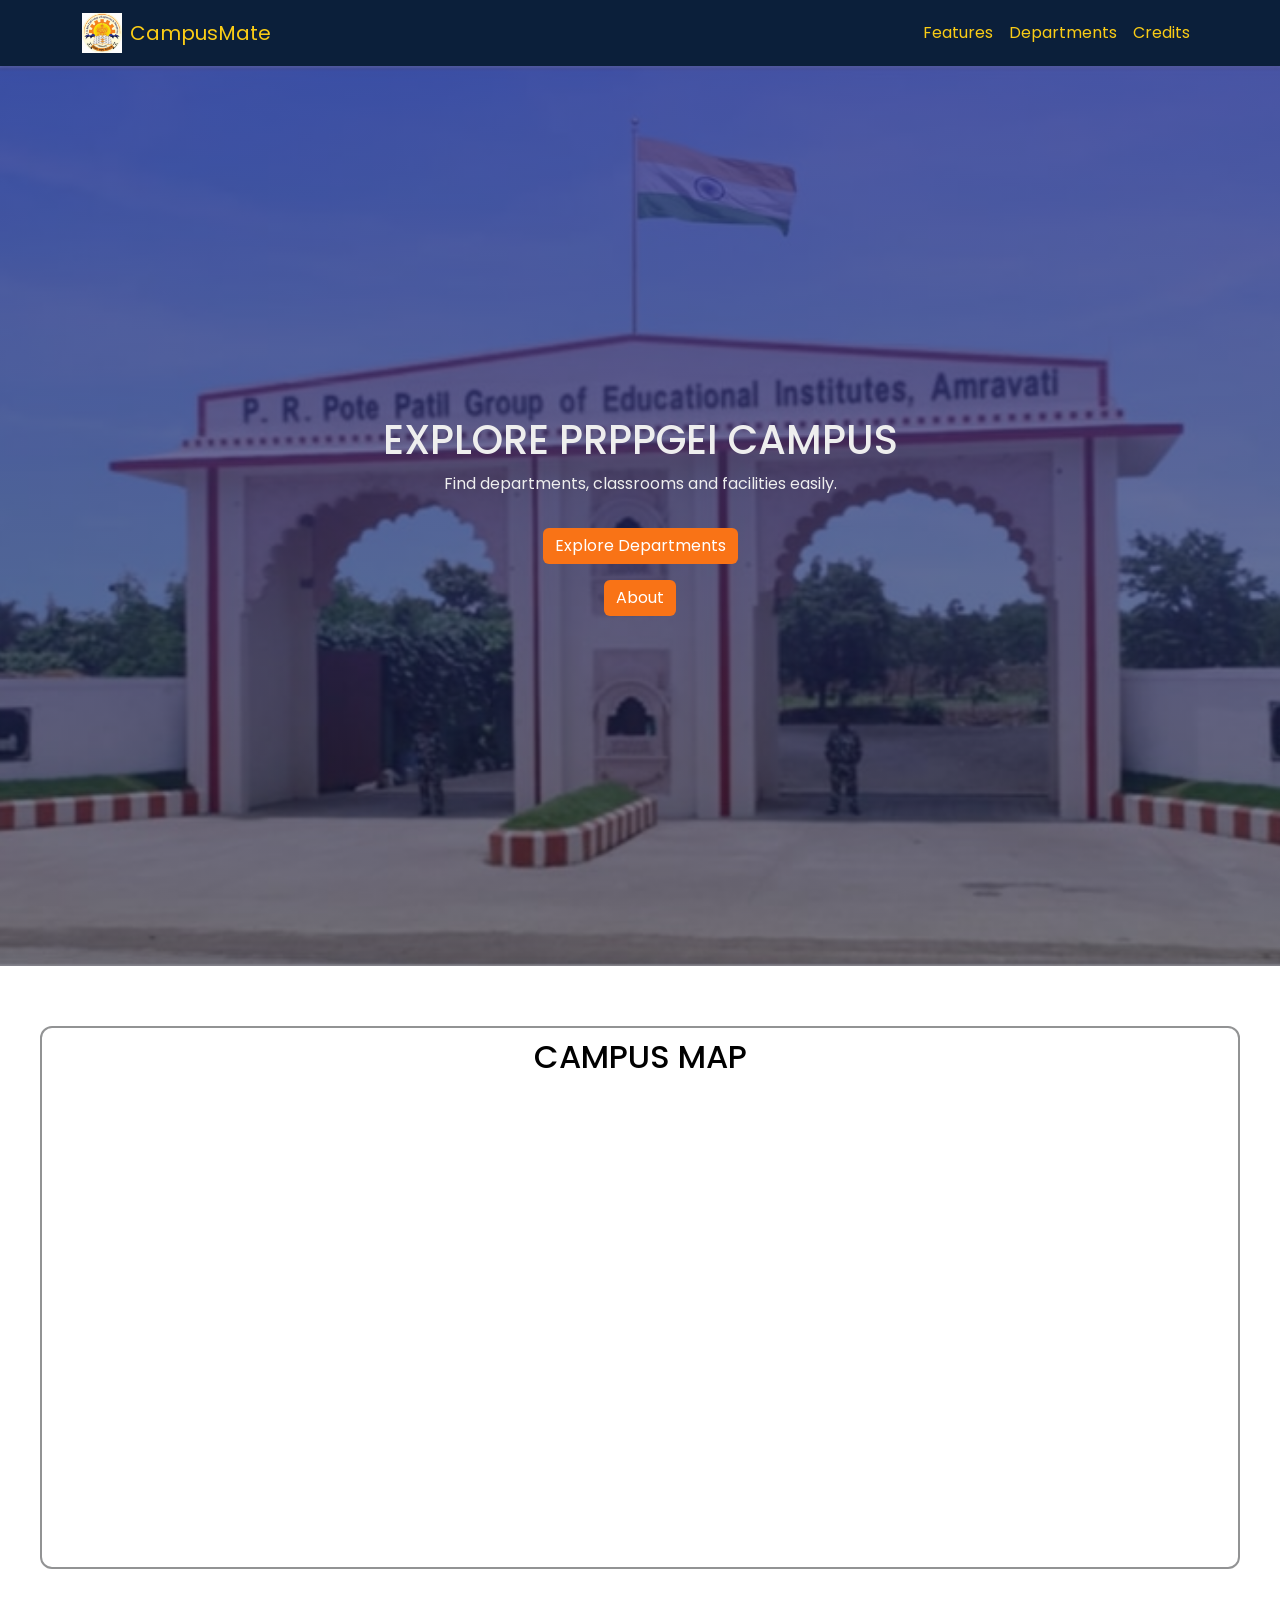
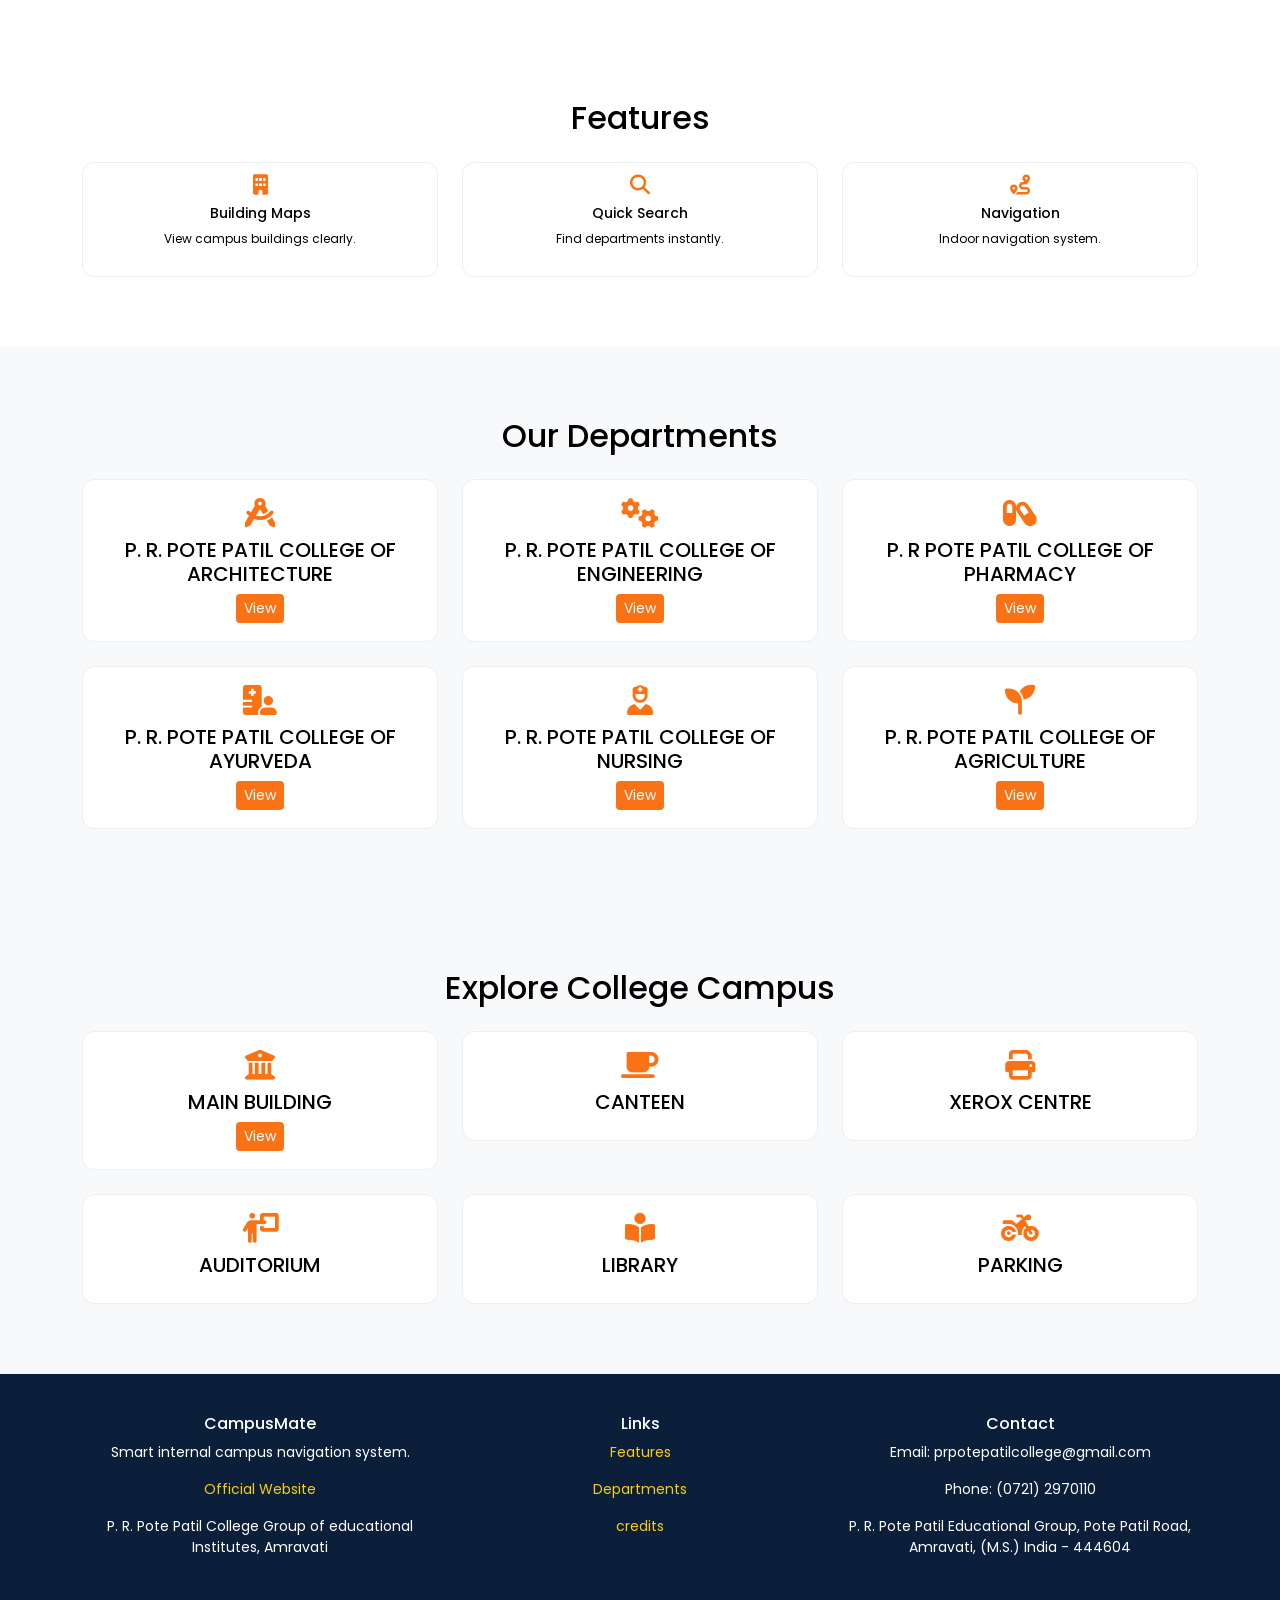
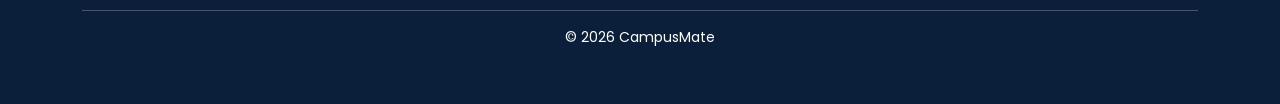
<file: index.html>
<!DOCTYPE html>
<html lang="en">
<head>
  <meta charset="UTF-8">
  <title>CampusMate</title>
  <meta name="viewport" content="width=device-width, initial-scale=1">

  <!-- Favicon -->
   <link rel="icon" type="image/png" href="assets/favicon-32x32.png">

  <!-- Bootstrap -->
  <link href="https://cdn.jsdelivr.net/npm/bootstrap@5.3.8/dist/css/bootstrap.min.css" rel="stylesheet">

  <!-- Font -->
  <link href="https://fonts.googleapis.com/css2?family=Poppins:wght@300;400;500;600;700&display=swap" rel="stylesheet">

  <!-- Icons -->
  <link href="https://cdnjs.cloudflare.com/ajax/libs/font-awesome/6.5.1/css/all.min.css" rel="stylesheet">

  <!-- CSS -->
  <link rel="stylesheet" href="css/style.css">
</head>

<body>

<!-- NAVBAR -->
<nav class="navbar navbar-expand-lg shadow-sm">
  <div class="container">
    
    <!-- LOGO -->
    <a class="navbar-brand d-flex align-items-center" href="#">
      <img src="assets\prp_logo.jpeg" alt="logo" height="40" class="me-2">
      <span>CampusMate</span>
    </a>

    <button class="navbar-toggler" data-bs-toggle="collapse" data-bs-target="#navMenu">
      <span class="navbar-toggler-icon"></span>
    </button>

    <div class="collapse navbar-collapse" id="navMenu">
      <ul class="navbar-nav ms-auto">
        <li class="nav-item"><a class="nav-link" href="#features">Features</a></li>
        <li class="nav-item"><a class="nav-link" href="#departments">Departments</a></li>
        <li class="nav-item"><a class="nav-link" href="credits.html">Credits</a></li>
      </ul>
    </div>
  </div>
</nav>

<!-- HERO -->
<section class="hero text-center">
  <div class="container">
    <h1>EXPLORE PRPPGEI CAMPUS</h1>
    <p>Find departments, classrooms and facilities easily.</p>

    <a href="#departments" class="btn btn-primary mt-3">Explore Departments</a> <br>
    <a href="http://prpotepatilgroupedu.in/" target="_blank" class="btn btn-primary mt-3">About</a>
  </div>
</section>



<!-- campus map-->
  
<div class="map-section">
  <h2 class="mb-4" style="text-align: center;">CAMPUS MAP</h2>
  <iframe 
    src="https://app.mappedin.com/map/69c203540c31a8000b418bfb?embedded=true"
    title="Campus Map"
    allow="clipboard-write 'self' https://app.mappedin.com; web-share 'self' https://app.mappedin.com"
    loading="lazy">
  </iframe>
</div>

<!-- FEATURES -->
<section id="features" class="section">
  <div class="container text-center">
    <h2 class="mb-4">Features</h2>

    <div class="row g-4">

      <div class="col-4">
        <div class="card-box">
          <i class="fa-solid fa-building"></i>
          <h5>Building Maps</h5>
          <p>View campus buildings clearly.</p>
        </div>
      </div>

      <div class="col-4">
        <div class="card-box">
          <i class="fa-solid fa-magnifying-glass"></i>
          <h5>Quick Search</h5>
          <p>Find departments instantly.</p>
        </div>
      </div>

      <div class="col-4">
        <div class="card-box">
          <i class="fa-solid fa-route"></i>
          <h5>Navigation</h5>
          <p>Indoor navigation system.</p>
        </div>
      </div>

    </div>
  </div>
</section>

<!--departments-->
  <section id="departments" class="section light">
  <div class="container text-center">
    <h2 class="text-center mb-4">Our Departments</h2>

    <div class="row g-4">

      <div class="col-6 col-md-4">
        <div class="card-box">
          <i class="fa-solid fa-compass-drafting"></i>
          <h5>P. R. POTE PATIL COLLEGE OF ARCHITECTURE</h5>
          <a href="#other" class="btn btn-primary btn-sm">View</a>
        </div>
      </div>

      <div class="col-6 col-md-4">
        <div class="card-box">
          <i class="fa-solid fa-gears"></i>
          <h5>P. R. POTE PATIL COLLEGE OF ENGINEERING</h5>
          <a href="dept\explore dept.html" class="btn btn-primary btn-sm">View</a>
        </div>
      </div>

      <div class="col-6 col-md-4">
        <div class="card-box">
          <i class="fa-solid fa-capsules"></i>
          <h5>P. R POTE PATIL COLLEGE OF PHARMACY</h5>
          <a href="#other" class="btn btn-primary btn-sm">View</a>
        </div>
      </div>

      <div class="col-6 col-md-4">
        <div class="card-box">
          <i class="fa-solid fa-hospital-user"></i>
          <h5>P. R. POTE PATIL COLLEGE OF AYURVEDA</h5>
          <a href="#other" class="btn btn-primary btn-sm">View</a>
        </div>
      </div>

      <div class="col-6 col-md-4">
        <div class="card-box">
          <i class="fa-solid fa-user-nurse"></i>
          <h5>P. R. POTE PATIL COLLEGE OF <br> NURSING</h5>
          <a href="#other" class="btn btn-primary btn-sm">View</a>
        </div>
      </div>

      <div class="col-6 col-md-4">
        <div class="card-box">
          <i class="fa-solid fa-seedling"></i>
          <h5>P. R. POTE PATIL COLLEGE OF AGRICULTURE</h5>
          <a href="#other" class="btn btn-primary btn-sm">View</a>
        </div>
      </div>


    </div>
  </div>
</section>

<!-- Explore College Campus -->

<section id="other" class="section light">
  <div class="container text-center">
    <h2 class="mb-4">Explore College Campus</h2>

    <div class="row g-4">

      <div class="col-6 col-md-4">
        <div class="card-box">
          <i class="fa-solid fa-building-columns"></i>
          <h5>MAIN BUILDING</h5>
          <a href="main building.html" class="btn btn-primary btn-sm">View</a>
        </div>
      </div>

      <div class="col-6 col-md-4">
        <div class="card-box">
          <i class="fa-solid fa-mug-saucer"></i>
          <h5>CANTEEN</h5>
          
        </div>
      </div>

      <div class="col-6 col-md-4">
        <div class="card-box">
          <i class="fa-solid fa-print"></i>
          <h5>XEROX CENTRE</h5>
          
        </div>
      </div>

      <div class="col-6 col-md-4">
        <div class="card-box">
          <i class="fa-solid fa-person-chalkboard"></i>
          <h5>AUDITORIUM</h5>
          
        </div>
      </div>

      <div class="col-6 col-md-4">
        <div class="card-box">
          <i class="fa-solid fa-book-open-reader"></i>
          <h5>LIBRARY</h5>
          
        </div>
      </div>

      <div class="col-6 col-md-4">
        <div class="card-box">
          <i class="fa-solid fa-motorcycle"></i>
          <h5>PARKING</h5>
          
        </div>
      </div>

    </div>
  </div>
</section>

<!-- FOOTER -->
<footer class="footer">
  <div class="container">
    <div class="row text-center text-md-start">

      <div class="col-6 col-md-4">
        <h5>CampusMate</h5>
        <p>Smart internal campus navigation system.</p>
        <p><a href="https://prpotepatilengg.ac.in/" target="_blank" rel="noopener noreferrer">Official Website</a></p>
        <p>P. R. Pote Patil College Group of educational Institutes, Amravati</p>
      </div>

      <div class="col-6 col-md-4">
        <h5>Links</h5>
        <p><a href="#features">Features</a></p>
        <p><a href="#engineering">Departments</a></p>
        <p><a href="credits.html" target="_blank">credits</a></p>
        <div class="col-md-4 footer-mobile-img text-center">
      </div>

      </div>

      <div class="col-6 col-md-4">
        <h5>Contact</h5>
        <p>Email: prpotepatilcollege@gmail.com</p>
        <p>Phone: (0721) 2970110 </p>
        <p>P. R. Pote Patil Educational Group, Pote Patil Road, Amravati, (M.S.) India - 444604</p>
      </div>

    </div>

    <hr>
    <p class="text-center">© 2026 CampusMate</p>
  </div>
</footer>

<script src="https://cdn.jsdelivr.net/npm/bootstrap@5.3.8/dist/js/bootstrap.bundle.min.js"></script>
</body>
</html>
</file>
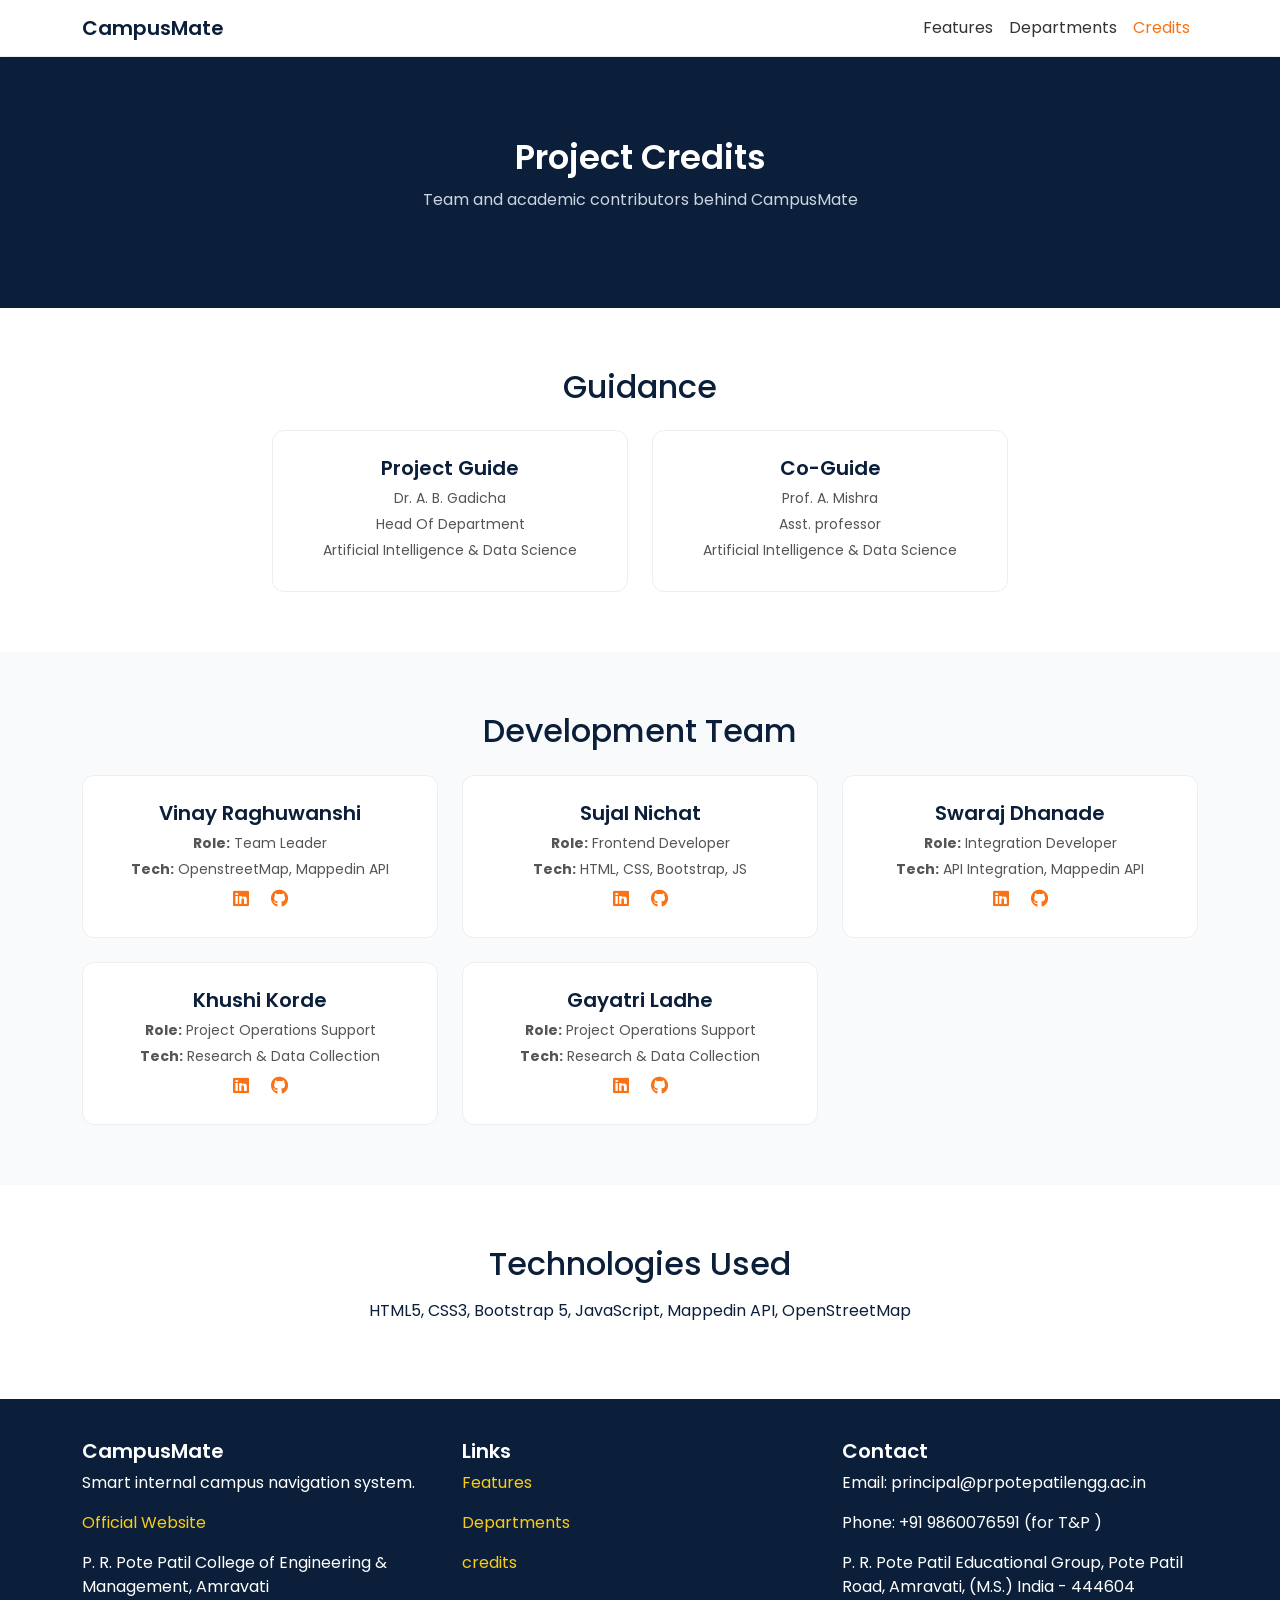
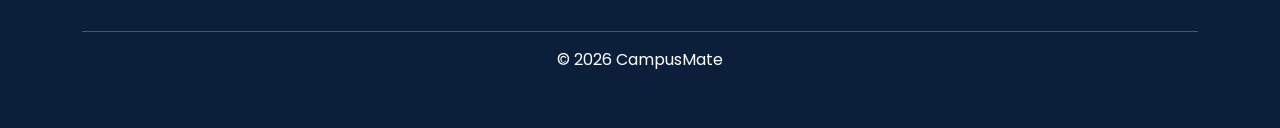
<file: credits.html>
<!DOCTYPE html>
<html lang="en">
<head>
  <meta charset="UTF-8">
  <title>Credits – CampusMate</title>
  <meta name="viewport" content="width=device-width, initial-scale=1">

  <!-- Bootstrap -->
  <link href="https://cdn.jsdelivr.net/npm/bootstrap@5.3.8/dist/css/bootstrap.min.css" rel="stylesheet">

  <!-- Font -->
  <link href="https://fonts.googleapis.com/css2?family=Poppins:wght@300;400;500;600&display=swap" rel="stylesheet">

  <!-- Icons -->
  <link href="https://cdnjs.cloudflare.com/ajax/libs/font-awesome/6.5.1/css/all.min.css" rel="stylesheet">

  <!-- Use SAME CSS as index -->
  <link rel="stylesheet" href="css\credits.css">
</head>

<body>

<!-- NAVBAR -->
<nav class="navbar navbar-expand-lg shadow-sm">
  <div class="container">
    <a class="navbar-brand" href="index.html">CampusMate</a>

    <button class="navbar-toggler" data-bs-toggle="collapse" data-bs-target="#navMenu">
      <span class="navbar-toggler-icon"></span>
    </button>

    <div class="collapse navbar-collapse" id="navMenu">
      <ul class="navbar-nav ms-auto">
        <li class="nav-item"><a class="nav-link" href="index.html#features">Features</a></li>
        <li class="nav-item"><a class="nav-link" href="index.html#engineering">Departments</a></li>
        <li class="nav-item"><a class="nav-link active" href="credits.html">Credits</a></li>
      </ul>
    </div>
  </div>
</nav>

<!-- HERO -->
<section class="hero text-center">
  <div class="container">
    <h1>Project Credits</h1>
    <p>Team and academic contributors behind CampusMate</p>
  </div>
</section>

<!-- GUIDE SECTION -->
<section class="section light">
  <div class="container text-center">
    <h2 class="mb-4">Guidance</h2>

    <div class="row justify-content-center g-4">

      <div class="col-6 col-md-4">
        <div class="card-box">
          <h5>Project Guide</h5>
          <p>Dr. A. B. Gadicha</p>
          <p>Head Of Department</p>
          <p>Artificial Intelligence & Data Science</p>
        </div>
      </div>

      <div class="col-6 col-md-4">
        <div class="card-box">
          <h5>Co-Guide</h5>
          <p>Prof. A. Mishra</p>
          <p>Asst. professor</p>
          <p>Artificial Intelligence & Data Science</p>
          
        </div>
      </div>

    </div>
  </div>
</section>

<!-- TEAM SECTION -->
<section class="section">
  <div class="container text-center">
    <h2 class="mb-4">Development Team</h2>

    <div class="row g-4">

      <!-- MEMBER -->
      <div class="col-6 col-md-4">
        <div class="card-box">
          <h5>Vinay Raghuwanshi</h5>
          <p><strong>Role:</strong> Team Leader </p>
          <p><strong>Tech:</strong> OpenstreetMap, Mappedin API</p>

          <div class="mt-2">
            <a href="#" class="me-2"><i class="fa-brands fa-linkedin"></i></a>
            <a href="#"><i class="fa-brands fa-github"></i></a>
          </div>
        </div>
      </div>

      <div class="col-6 col-md-4">
        <div class="card-box">
          <h5>Sujal Nichat</h5>
          <p><strong>Role:</strong> Frontend Developer</p>
          <p><strong>Tech:</strong> HTML, CSS, Bootstrap, JS </p>

          <div class="mt-2">
            <a href="https://www.linkedin.com/in/sujal-nichat-1811sn/" target="_blank" class="me-2"><i class="fa-brands fa-linkedin"></i></a>
            <a href="https://github.com/Sujalnichat18" target="_blank"><i class="fa-brands fa-github"></i></a>
          </div>
        </div>
      </div>

      <div class="col-6 col-md-4">
        <div class="card-box">
          <h5>Swaraj Dhanade</h5>
          <p><strong>Role:</strong> Integration Developer </p>
          <p><strong>Tech:</strong> API Integration, Mappedin API </p>

          <div class="mt-2">
            <a href="#" class="me-2"><i class="fa-brands fa-linkedin"></i></a>
            <a href="#"><i class="fa-brands fa-github"></i></a>
          </div>
        </div>
      </div>

      <div class="col-6 col-md-4">
        <div class="card-box">
          <h5>Khushi Korde</h5>
          <p><strong>Role:</strong> Project Operations Support </p>
          <p><strong>Tech:</strong> Research & Data Collection</p>

          <div class="mt-2">
            <a href="#" class="me-2"><i class="fa-brands fa-linkedin"></i></a>
            <a href="#"><i class="fa-brands fa-github"></i></a>
          </div>
        </div>
      </div>

      <div class="col-6 col-md-4">
        <div class="card-box">
          <h5>Gayatri Ladhe</h5>
          <p><strong>Role:</strong> Project Operations Support </p>
          <p><strong>Tech:</strong> Research & Data Collection </p>

          <div class="mt-2">
            <a href="#" class="me-2"><i class="fa-brands fa-linkedin"></i></a>
            <a href="#"><i class="fa-brands fa-github"></i></a>
          </div>
        </div>
      </div>

      <!-- ADD MORE MEMBERS SAME WAY -->

    </div>
  </div>
</section>

<!-- TECHNOLOGIES -->
<section class="section light">
  <div class="container text-center">
    <h2 class="mb-3">Technologies Used</h2>

    <p>
      HTML5, CSS3, Bootstrap 5, JavaScript, Mappedin API, OpenStreetMap
    </p>
  </div>
</section>

<!-- FOOTER -->
<footer class="footer">
  <div class="container">
    <div class="row text-center text-md-start">

      <div class="col-6 col-md-4">
        <h5>CampusMate</h5>
        <p>Smart internal campus navigation system.</p>
        <p><a href="https://prpotepatilengg.ac.in/" target="_blank" rel="noopener noreferrer">Official Website</a></p>
        <p>P. R. Pote Patil College of Engineering & Management, Amravati</p>
      </div>

      <div class="col-6 col-md-4">
        <h5>Links</h5>
        <p><a href="#features">Features</a></p>
        <p><a href="#engineering">Departments</a></p>
        <p><a href="credits.html" target="_blank">credits</a></p>

      </div>

      <div class="col-6 col-md-4">
        <h5>Contact</h5>
        <p>Email: principal@prpotepatilengg.ac.in</p>
        <p>Phone: +91 9860076591 (for T&P )</p>
        <p>P. R. Pote Patil Educational Group, Pote Patil Road, Amravati, (M.S.) India - 444604</p>
      </div>

    </div>

    <hr>
    <p class="text-center">© 2026 CampusMate</p>
  </div>
</footer>

<script src="https://cdn.jsdelivr.net/npm/bootstrap@5.3.8/dist/js/bootstrap.bundle.min.js"></script>

</body>
</html>
</file>
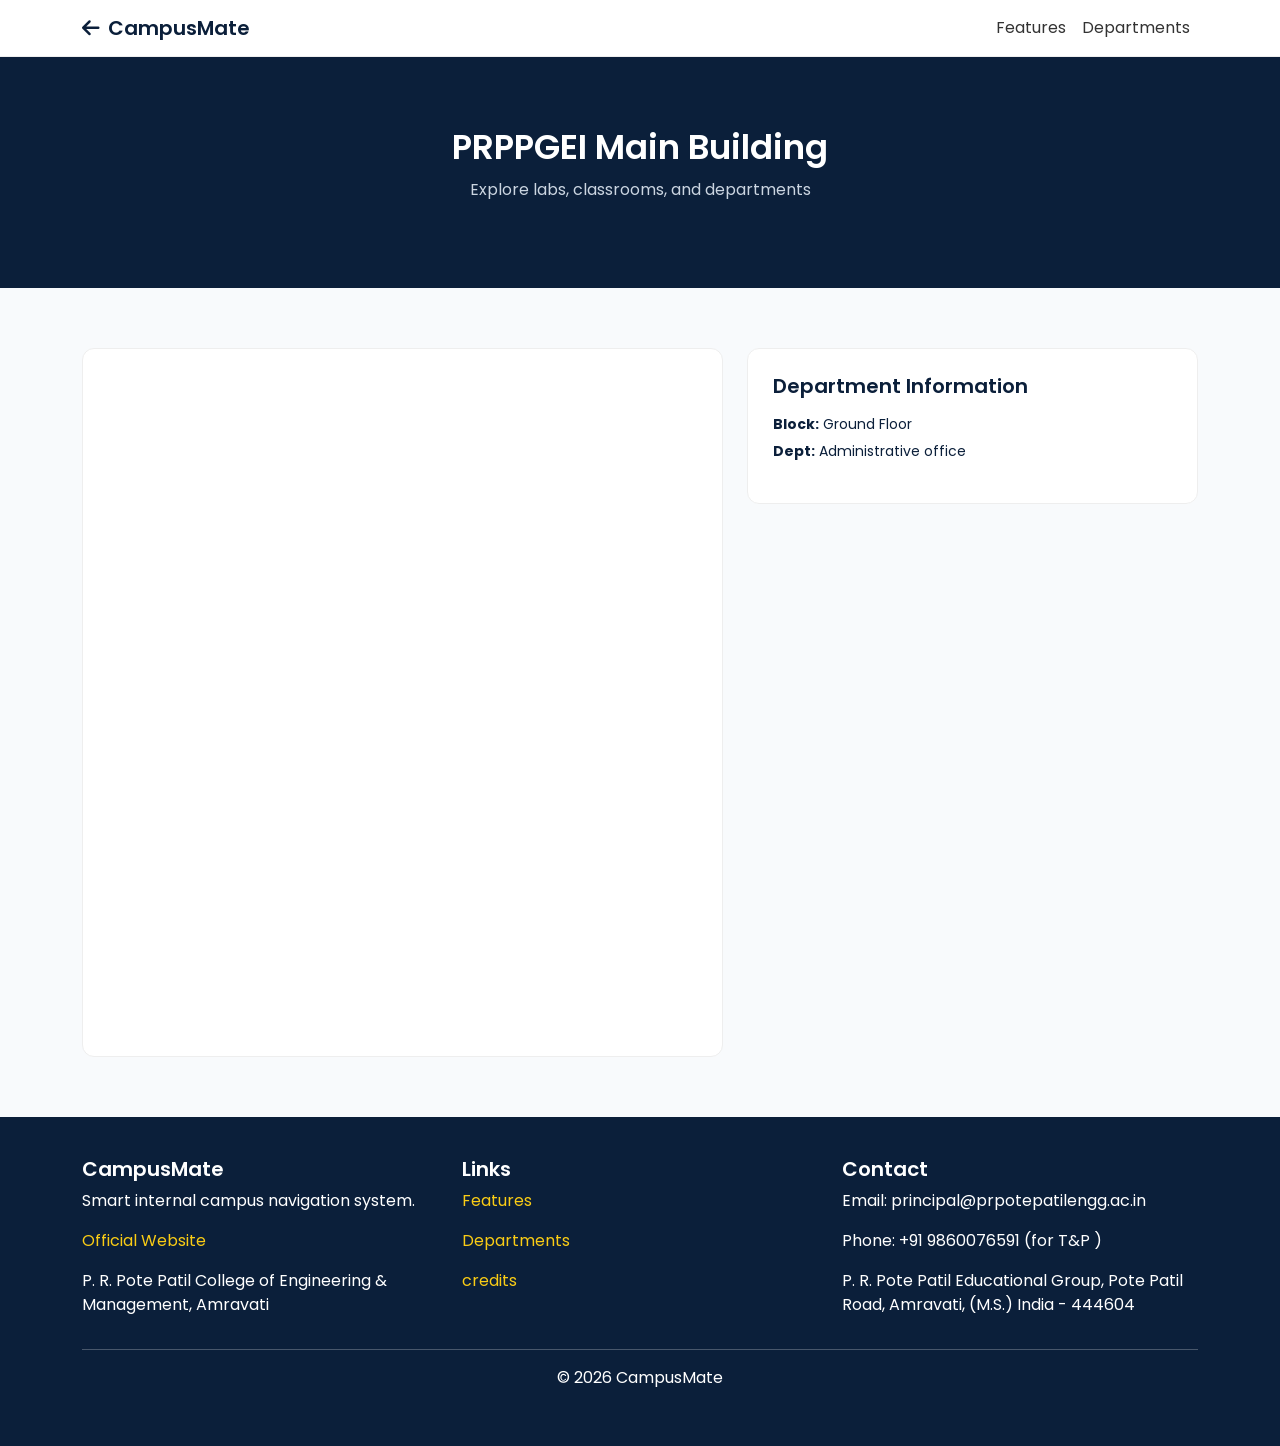
<file: main building.html>
<!DOCTYPE html>
<html lang="en">
<head>
  <meta charset="UTF-8">
  <title>Main Building – CampusMate</title>
  <meta name="viewport" content="width=device-width, initial-scale=1">

  <!-- Bootstrap -->
  <link href="https://cdn.jsdelivr.net/npm/bootstrap@5.3.8/dist/css/bootstrap.min.css" rel="stylesheet">

  <!-- Font -->
  <link href="https://fonts.googleapis.com/css2?family=Poppins:wght@300;400;500;600&display=swap" rel="stylesheet">

  <!-- Icons -->
  <link href="https://cdnjs.cloudflare.com/ajax/libs/font-awesome/6.5.1/css/all.min.css" rel="stylesheet">

  <!-- Dept CSS -->
  <link rel="stylesheet" href="../css/dept.css">
</head>

<body>

<!-- NAVBAR -->
<nav class="navbar navbar-expand-lg">
  <div class="container">

    <a class="navbar-brand d-flex align-items-center" href="../index.html">
      <i class="fa-solid fa-arrow-left me-2"></i>
      CampusMate
    </a>

    <button class="navbar-toggler" data-bs-toggle="collapse" data-bs-target="#navMenu">
      <span class="navbar-toggler-icon"></span>
    </button>

    <div class="collapse navbar-collapse" id="navMenu">
      <ul class="navbar-nav ms-auto">
        <li class="nav-item"><a class="nav-link" href="../index.html#features">Features</a></li>
        <li class="nav-item"><a class="nav-link" href="../index.html#engineering">Departments</a></li>
      </ul>
    </div>

  </div>
</nav>

<!-- HERO -->
<section class="dept-hero">
  <div class="container text-center">
    <h1>PRPPGEI Main Building</h1>
    <p>Explore labs, classrooms, and departments </p>
  </div>
</section>

<!-- MAIN CONTENT -->
<section class="section">
  <div class="container">

    <div class="row g-4 align-items-start">

      <!-- MAP (Mappedin Embed) -->
      <div class="col-lg-7">
        <div class="card-box map-container">
            <div class="map-container">
        <iframe 
            src="https://app.mappedin.com/map/69c616e27f19a6000b2b5fca?embedded=true"
            title="Mappedin Map"
            allow="clipboard-write https://app.mappedin.com; web-share"
            loading="lazy" width="100%" height="650" frameborder="0" style="border:0">
        </iframe>
</div>
        </div>
      </div>

      <!-- INFO -->
      <div class="col-lg-5">
        <div class="card-box">
          <h5 class="mb-3">Department Information</h5>

          <ul class="list-unstyled">
            <li><strong>Block:</strong> Ground Floor</li>
            <li><strong>Dept:</strong> Administrative office</li>
          </ul>
        </div>
      </div>

    </div>

  </div>
</section>

<!-- FOOTER -->
<footer class="footer">
  <div class="container">
    <div class="row text-center text-md-start">

      <div class="col-md-4">
        <h5>CampusMate</h5>
        <p>Smart internal campus navigation system.</p>
        <p><a href="https://prpotepatilengg.ac.in/" target="_blank" rel="noopener noreferrer">Official Website</a></p>
        <p>P. R. Pote Patil College of Engineering & Management, Amravati</p>
      </div>

      <div class="col-md-4">
        <h5>Links</h5>
        <p><a href="#features">Features</a></p>
        <p><a href="#engineering">Departments</a></p>
        <p><a href="credits.html" target="_blank">credits</a></p>

      </div>

      <div class="col-md-4">
        <h5>Contact</h5>
        <p>Email: principal@prpotepatilengg.ac.in</p>
        <p>Phone: +91 9860076591 (for T&P )</p>
        <p>P. R. Pote Patil Educational Group, Pote Patil Road, Amravati, (M.S.) India - 444604</p>
      </div>

    </div>

    <hr>
    <p class="text-center">© 2026 CampusMate</p>
  </div>
</footer>

<script src="https://cdn.jsdelivr.net/npm/bootstrap@5.3.8/dist/js/bootstrap.bundle.min.js"></script>

</body>
</html>
</file>
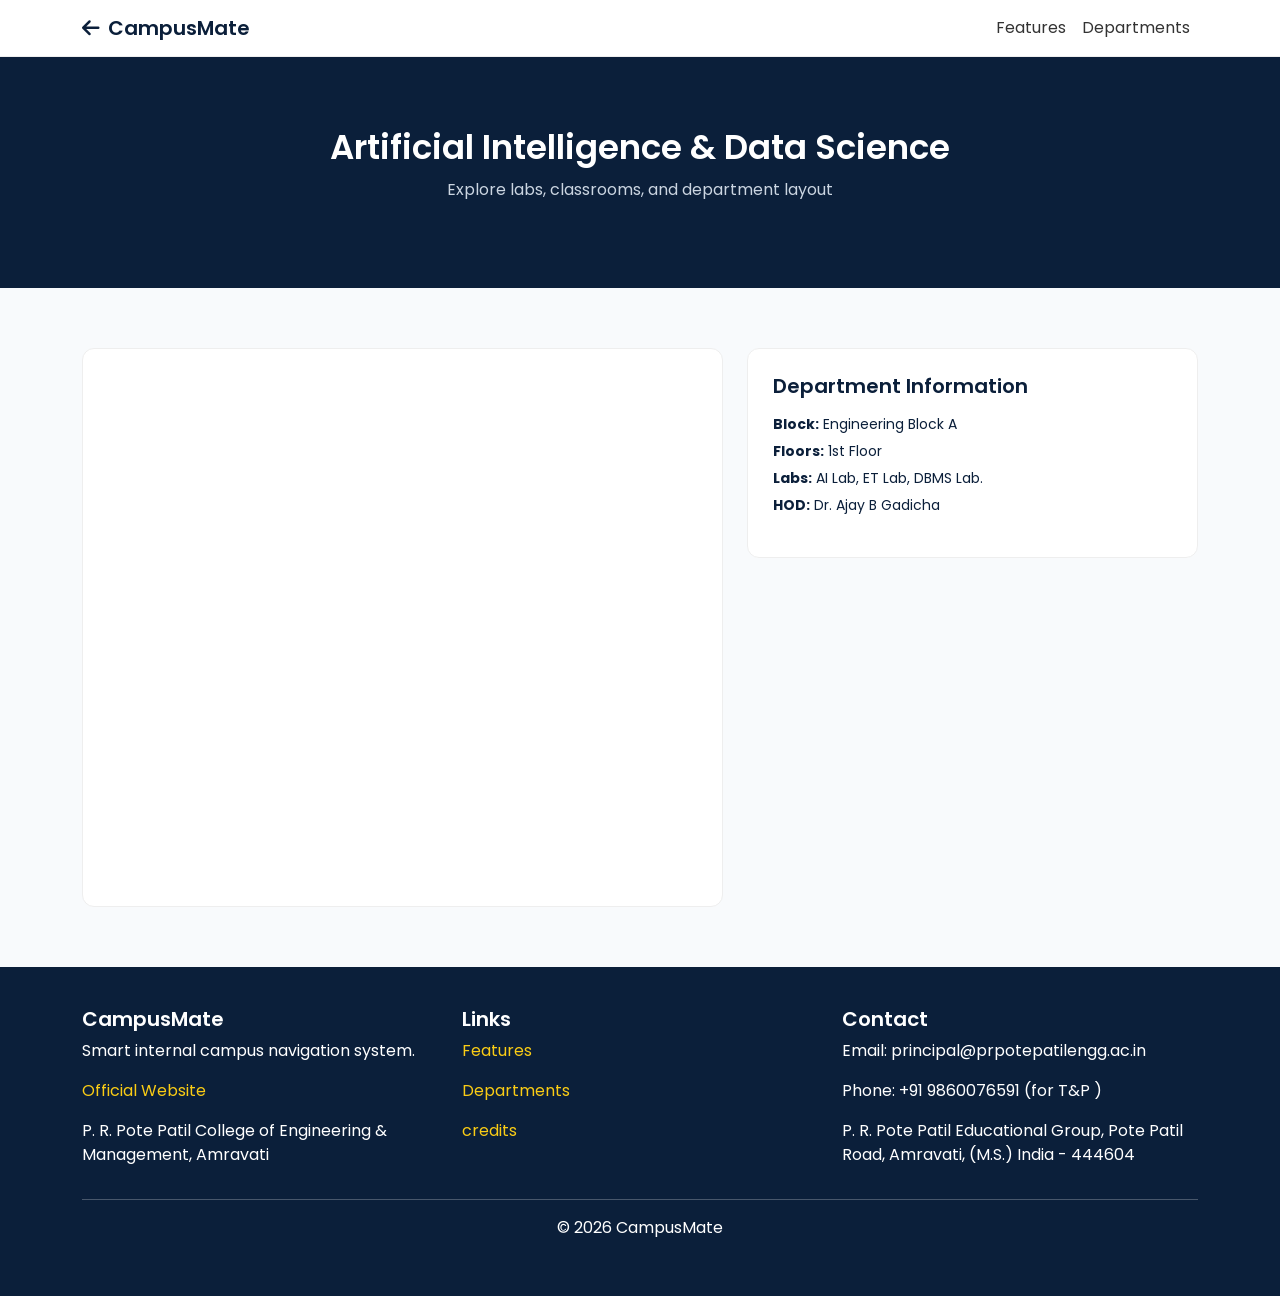
<file: dept/aids.html>
<!DOCTYPE html>
<html lang="en">
<head>
  <meta charset="UTF-8">
  <title>AI & DS Department – CampusMate</title>
  <meta name="viewport" content="width=device-width, initial-scale=1">

  <!-- Bootstrap -->
  <link href="https://cdn.jsdelivr.net/npm/bootstrap@5.3.8/dist/css/bootstrap.min.css" rel="stylesheet">

  <!-- Font -->
  <link href="https://fonts.googleapis.com/css2?family=Poppins:wght@300;400;500;600&display=swap" rel="stylesheet">

  <!-- Icons -->
  <link href="https://cdnjs.cloudflare.com/ajax/libs/font-awesome/6.5.1/css/all.min.css" rel="stylesheet">

  <!-- Dept CSS -->
  <link rel="stylesheet" href="../css/dept.css">
</head>

<body>

<!-- NAVBAR -->
<nav class="navbar navbar-expand-lg">
  <div class="container">

    <a class="navbar-brand d-flex align-items-center" href="../index.html">
      <i class="fa-solid fa-arrow-left me-2"></i>
      CampusMate
    </a>

    <button class="navbar-toggler" data-bs-toggle="collapse" data-bs-target="#navMenu">
      <span class="navbar-toggler-icon"></span>
    </button>

    <div class="collapse navbar-collapse" id="navMenu">
      <ul class="navbar-nav ms-auto">
        <li class="nav-item"><a class="nav-link" href="../index.html#features">Features</a></li>
        <li class="nav-item"><a class="nav-link" href="../index.html#engineering">Departments</a></li>
      </ul>
    </div>

  </div>
</nav>

<!-- HERO -->
<section class="dept-hero">
  <div class="container text-center">
    <h1>Artificial Intelligence & Data Science</h1>
    <p>Explore labs, classrooms, and department layout</p>
  </div>
</section>

<!-- MAIN CONTENT -->
<section class="section">
  <div class="container">

    <div class="row g-4 align-items-start">

      <!-- MAP (Mappedin Embed) -->
      <div class="col-lg-7">
        <div class="card-box map-container">
          <iframe 
            title="Mappedin Map"
            allow="clipboard-write 'self' https://app.mappedin.com; web-share 'self' https://app.mappedin.com"
            width="100%"
            height="500"
            frameborder="0"
            style="border:0;"
            src="https://app.mappedin.com/map/69b9a0096a45ca000bd17ec3?embedded=true">
          </iframe>
        </div>
      </div>

      <!-- INFO -->
      <div class="col-lg-5">
        <div class="card-box">
          <h5 class="mb-3">Department Information</h5>

          <ul class="list-unstyled">
            <li><strong>Block:</strong> Engineering Block A</li>
            <li><strong>Floors:</strong> 1st Floor</li>
            <li><strong>Labs:</strong> AI Lab, ET Lab, DBMS Lab.</li>
            <li><strong>HOD:</strong> Dr. Ajay B Gadicha</li>
          </ul>
        </div>
      </div>

    </div>

  </div>
</section>

<!-- FOOTER -->
<footer class="footer">
  <div class="container">
    <div class="row text-center text-md-start">

      <div class="col-md-4">
        <h5>CampusMate</h5>
        <p>Smart internal campus navigation system.</p>
        <p><a href="https://prpotepatilengg.ac.in/" target="_blank" rel="noopener noreferrer">Official Website</a></p>
        <p>P. R. Pote Patil College of Engineering & Management, Amravati</p>
      </div>

      <div class="col-md-4">
        <h5>Links</h5>
        <p><a href="#features">Features</a></p>
        <p><a href="#engineering">Departments</a></p>
        <p><a href="credits.html" target="_blank">credits</a></p>

      </div>

      <div class="col-md-4">
        <h5>Contact</h5>
        <p>Email: principal@prpotepatilengg.ac.in</p>
        <p>Phone: +91 9860076591 (for T&P )</p>
        <p>P. R. Pote Patil Educational Group, Pote Patil Road, Amravati, (M.S.) India - 444604</p>
      </div>

    </div>

    <hr>
    <p class="text-center">© 2026 CampusMate</p>
  </div>
</footer>

<script src="https://cdn.jsdelivr.net/npm/bootstrap@5.3.8/dist/js/bootstrap.bundle.min.js"></script>

</body>
</html>
</file>
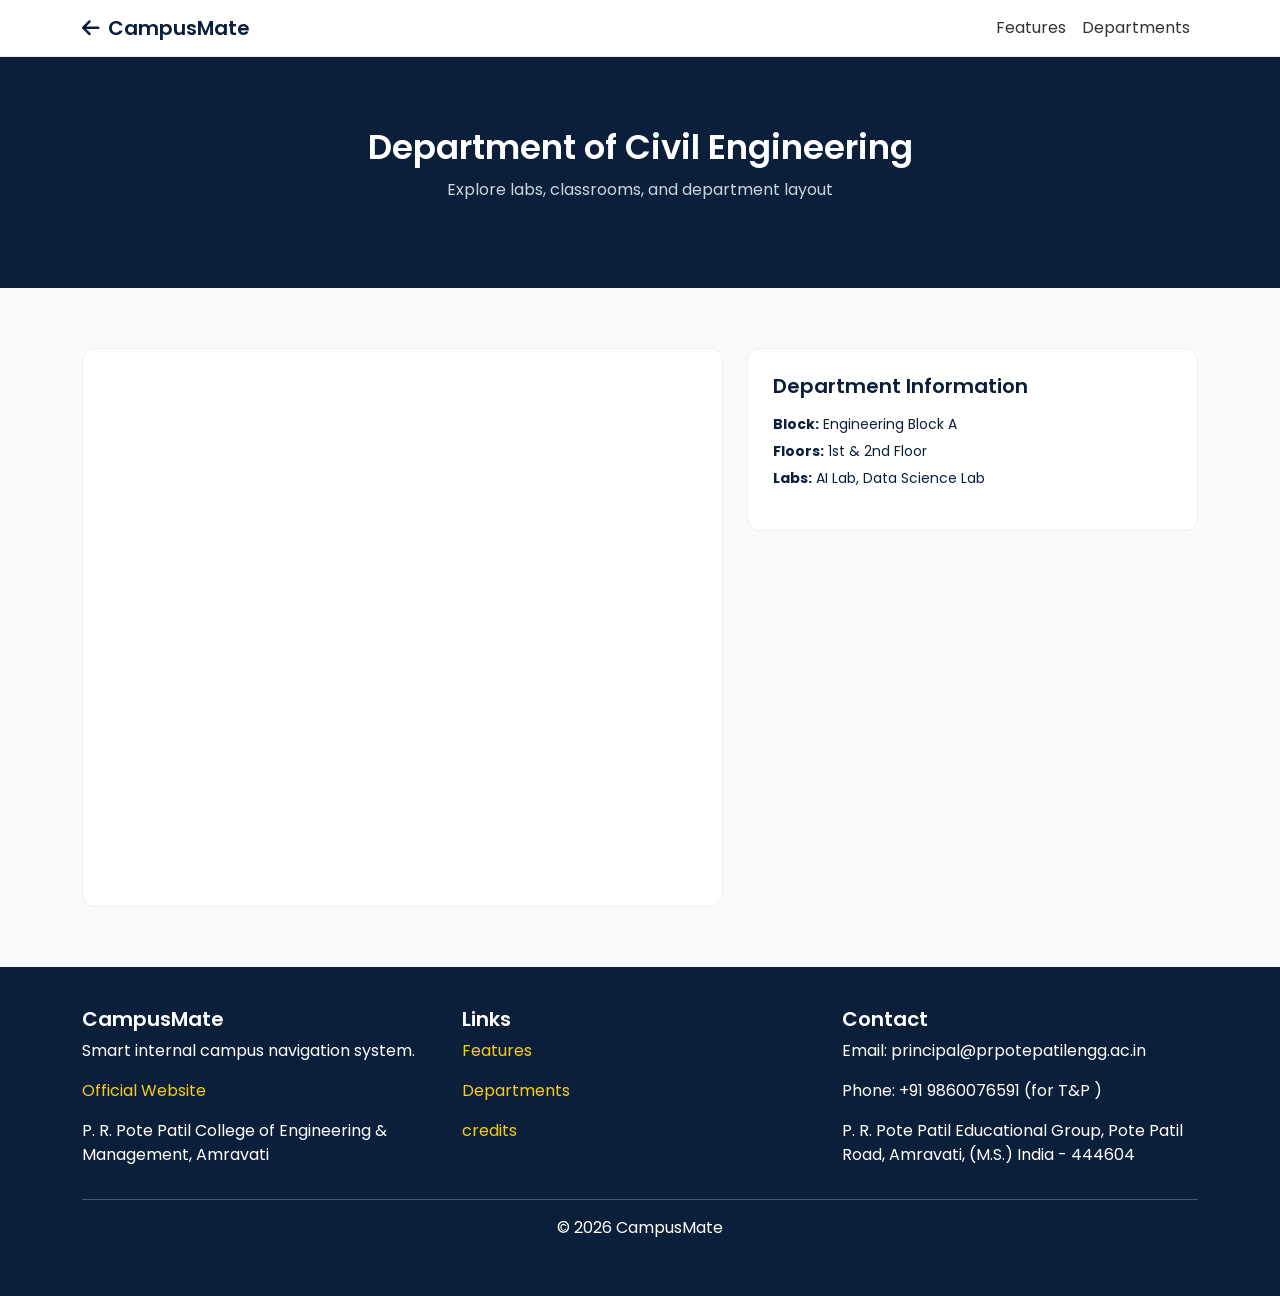
<file: dept/civil.html>
<!DOCTYPE html>
<html lang="en">
<head>
  <meta charset="UTF-8">
  <title>Civil Engineering – CampusMate</title>
  <meta name="viewport" content="width=device-width, initial-scale=1">

  <!-- Bootstrap -->
  <link href="https://cdn.jsdelivr.net/npm/bootstrap@5.3.8/dist/css/bootstrap.min.css" rel="stylesheet">

  <!-- Font -->
  <link href="https://fonts.googleapis.com/css2?family=Poppins:wght@300;400;500;600&display=swap" rel="stylesheet">

  <!-- Icons -->
  <link href="https://cdnjs.cloudflare.com/ajax/libs/font-awesome/6.5.1/css/all.min.css" rel="stylesheet">

  <!-- Dept CSS -->
  <link rel="stylesheet" href="../css/dept.css">
</head>

<body>

<!-- NAVBAR -->
<nav class="navbar navbar-expand-lg">
  <div class="container">

    <a class="navbar-brand d-flex align-items-center" href="../index.html">
      <i class="fa-solid fa-arrow-left me-2"></i>
      CampusMate
    </a>

    <button class="navbar-toggler" data-bs-toggle="collapse" data-bs-target="#navMenu">
      <span class="navbar-toggler-icon"></span>
    </button>

    <div class="collapse navbar-collapse" id="navMenu">
      <ul class="navbar-nav ms-auto">
        <li class="nav-item"><a class="nav-link" href="../index.html#features">Features</a></li>
        <li class="nav-item"><a class="nav-link" href="../index.html#engineering">Departments</a></li>
      </ul>
    </div>

  </div>
</nav>

<!-- HERO -->
<section class="dept-hero">
  <div class="container text-center">
    <h1>Department of Civil Engineering</h1>
    <p>Explore labs, classrooms, and department layout</p>
  </div>
</section>

<!-- MAIN CONTENT -->
<section class="section">
  <div class="container">

    <div class="row g-4 align-items-start">

      <!-- MAP (Mappedin Embed) -->
      <div class="col-lg-7">
        <div class="card-box map-container">
          <iframe 
            title="Mappedin Map"
            allow="clipboard-write 'self' https://app.mappedin.com; web-share 'self' https://app.mappedin.com"
            width="100%"
            height="500"
            frameborder="0"
            style="border:0;"
            src="https://app.mappedin.com/map/69b9a0096a45ca000bd17ec3?embedded=true">
          </iframe>
        </div>
      </div>

      <!-- INFO -->
      <div class="col-lg-5">
        <div class="card-box">
          <h5 class="mb-3">Department Information</h5>

          <ul class="list-unstyled">
            <li><strong>Block:</strong> Engineering Block A</li>
            <li><strong>Floors:</strong> 1st & 2nd Floor</li>
            <li><strong>Labs:</strong> AI Lab, Data Science Lab</li>
          </ul>
        </div>
      </div>

    </div>

  </div>
</section>

<!-- FOOTER -->
<footer class="footer">
  <div class="container">
    <div class="row text-center text-md-start">

      <div class="col-md-4">
        <h5>CampusMate</h5>
        <p>Smart internal campus navigation system.</p>
        <p><a href="https://prpotepatilengg.ac.in/" target="_blank" rel="noopener noreferrer">Official Website</a></p>
        <p>P. R. Pote Patil College of Engineering & Management, Amravati</p>
      </div>

      <div class="col-md-4">
        <h5>Links</h5>
        <p><a href="#features">Features</a></p>
        <p><a href="#engineering">Departments</a></p>
        <p><a href="credits.html" target="_blank">credits</a></p>

      </div>

      <div class="col-md-4">
        <h5>Contact</h5>
        <p>Email: principal@prpotepatilengg.ac.in</p>
        <p>Phone: +91 9860076591 (for T&P )</p>
        <p>P. R. Pote Patil Educational Group, Pote Patil Road, Amravati, (M.S.) India - 444604</p>
      </div>

    </div>

    <hr>
    <p class="text-center">© 2026 CampusMate</p>
  </div>
</footer>

<script src="https://cdn.jsdelivr.net/npm/bootstrap@5.3.8/dist/js/bootstrap.bundle.min.js"></script>

</body>
</html>
</file>
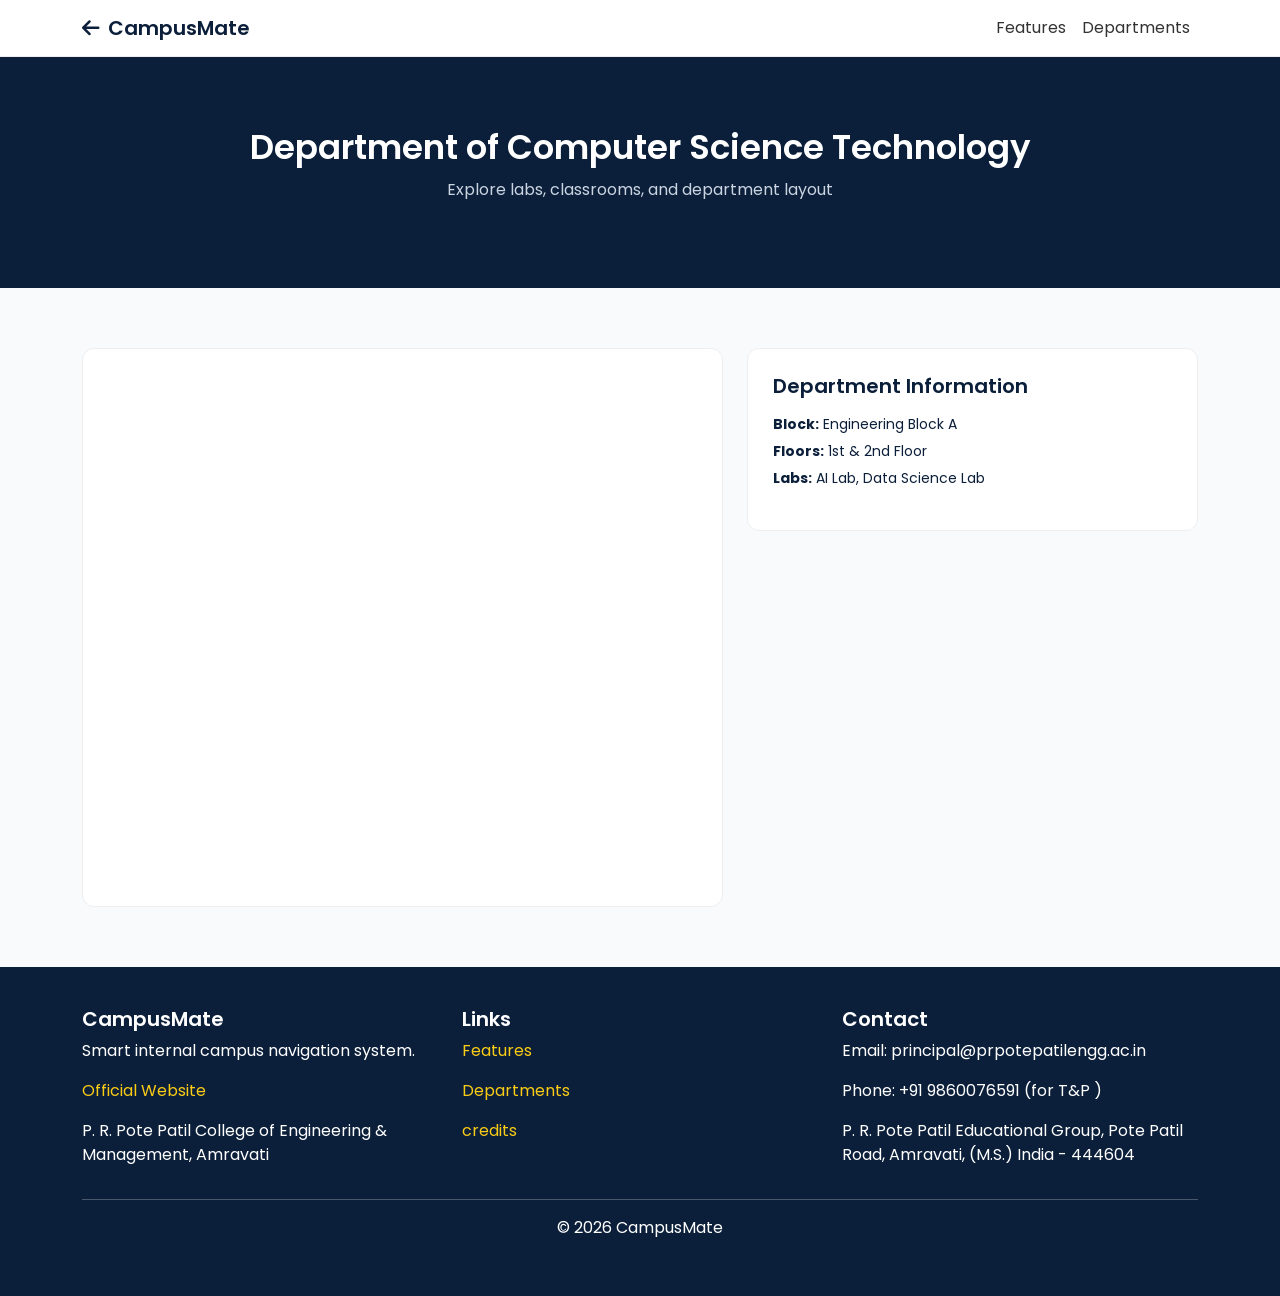
<file: dept/cse.html>
<!DOCTYPE html>
<html lang="en">
<head>
  <meta charset="UTF-8">
  <title>Computer Engineering – CampusMate</title>
  <meta name="viewport" content="width=device-width, initial-scale=1">

  <!-- Bootstrap -->
  <link href="https://cdn.jsdelivr.net/npm/bootstrap@5.3.8/dist/css/bootstrap.min.css" rel="stylesheet">

  <!-- Font -->
  <link href="https://fonts.googleapis.com/css2?family=Poppins:wght@300;400;500;600&display=swap" rel="stylesheet">

  <!-- Icons -->
  <link href="https://cdnjs.cloudflare.com/ajax/libs/font-awesome/6.5.1/css/all.min.css" rel="stylesheet">

  <!-- Dept CSS -->
  <link rel="stylesheet" href="../css/dept.css">
</head>

<body>

<!-- NAVBAR -->
<nav class="navbar navbar-expand-lg">
  <div class="container">

    <a class="navbar-brand d-flex align-items-center" href="../index.html">
      <i class="fa-solid fa-arrow-left me-2"></i>
      CampusMate
    </a>

    <button class="navbar-toggler" data-bs-toggle="collapse" data-bs-target="#navMenu">
      <span class="navbar-toggler-icon"></span>
    </button>

    <div class="collapse navbar-collapse" id="navMenu">
      <ul class="navbar-nav ms-auto">
        <li class="nav-item"><a class="nav-link" href="../index.html#features">Features</a></li>
        <li class="nav-item"><a class="nav-link" href="../index.html#engineering">Departments</a></li>
      </ul>
    </div>

  </div>
</nav>

<!-- HERO -->
<section class="dept-hero">
  <div class="container text-center">
    <h1>Department of Computer Science Technology</h1>
    <p>Explore labs, classrooms, and department layout</p>
  </div>
</section>

<!-- MAIN CONTENT -->
<section class="section">
  <div class="container">

    <div class="row g-4 align-items-start">

      <!-- MAP (Mappedin Embed) -->
      <div class="col-lg-7">
        <div class="card-box map-container">
          <iframe 
            title="Mappedin Map"
            allow="clipboard-write 'self' https://app.mappedin.com; web-share 'self' https://app.mappedin.com"
            width="100%"
            height="500"
            frameborder="0"
            style="border:0;"
            src="https://app.mappedin.com/map/69c62e885f04c9000b31122c?embedded=true">
          </iframe>
        </div>
      </div>

      <!-- INFO -->
      <div class="col-lg-5">
        <div class="card-box">
          <h5 class="mb-3">Department Information</h5>

          <ul class="list-unstyled">
            <li><strong>Block:</strong> Engineering Block A</li>
            <li><strong>Floors:</strong> 1st & 2nd Floor</li>
            <li><strong>Labs:</strong> AI Lab, Data Science Lab</li>    
          </ul>
        </div>
      </div>

    </div>

  </div>
</section>

<!-- FOOTER -->
<footer class="footer">
  <div class="container">
    <div class="row text-center text-md-start">

      <div class="col-md-4">
        <h5>CampusMate</h5>
        <p>Smart internal campus navigation system.</p>
        <p><a href="https://prpotepatilengg.ac.in/" target="_blank" rel="noopener noreferrer">Official Website</a></p>
        <p>P. R. Pote Patil College of Engineering & Management, Amravati</p>
      </div>

      <div class="col-md-4">
        <h5>Links</h5>
        <p><a href="#features">Features</a></p>
        <p><a href="#engineering">Departments</a></p>
        <p><a href="credits.html" target="_blank">credits</a></p>

      </div>

      <div class="col-md-4">
        <h5>Contact</h5>
        <p>Email: principal@prpotepatilengg.ac.in</p>
        <p>Phone: +91 9860076591 (for T&P )</p>
        <p>P. R. Pote Patil Educational Group, Pote Patil Road, Amravati, (M.S.) India - 444604</p>
      </div>

    </div>

    <hr>
    <p class="text-center">© 2026 CampusMate</p>
  </div>
</footer>

<script src="https://cdn.jsdelivr.net/npm/bootstrap@5.3.8/dist/js/bootstrap.bundle.min.js"></script>

</body>
</html>
</file>
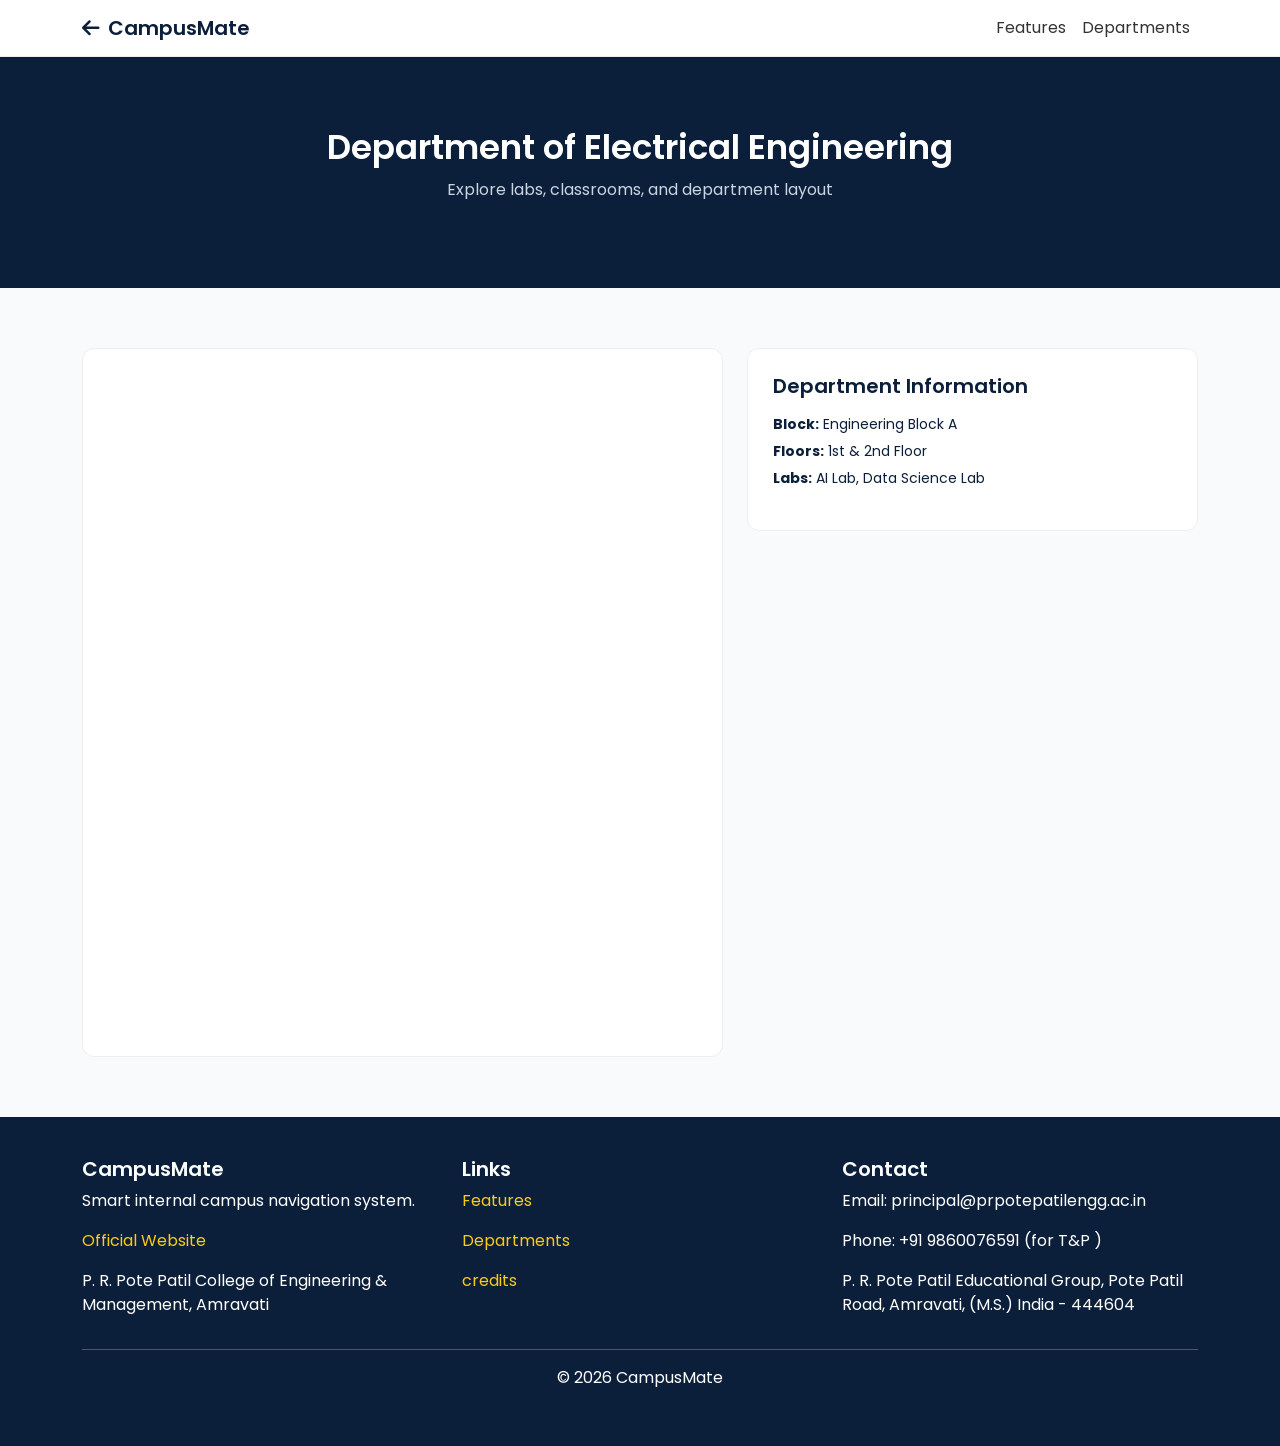
<file: dept/ee.html>
<!DOCTYPE html>
<html lang="en">
<head>
  <meta charset="UTF-8">
  <title>Electrical Engineering – CampusMate</title>
  <meta name="viewport" content="width=device-width, initial-scale=1">

  <!-- Bootstrap -->
  <link href="https://cdn.jsdelivr.net/npm/bootstrap@5.3.8/dist/css/bootstrap.min.css" rel="stylesheet">

  <!-- Font -->
  <link href="https://fonts.googleapis.com/css2?family=Poppins:wght@300;400;500;600&display=swap" rel="stylesheet">

  <!-- Icons -->
  <link href="https://cdnjs.cloudflare.com/ajax/libs/font-awesome/6.5.1/css/all.min.css" rel="stylesheet">

  <!-- Dept CSS -->
  <link rel="stylesheet" href="../css/dept.css">
</head>

<body>

<!-- NAVBAR -->
<nav class="navbar navbar-expand-lg">
  <div class="container">

    <a class="navbar-brand d-flex align-items-center" href="../index.html">
      <i class="fa-solid fa-arrow-left me-2"></i>
      CampusMate
    </a>

    <button class="navbar-toggler" data-bs-toggle="collapse" data-bs-target="#navMenu">
      <span class="navbar-toggler-icon"></span>
    </button>

    <div class="collapse navbar-collapse" id="navMenu">
      <ul class="navbar-nav ms-auto">
        <li class="nav-item"><a class="nav-link" href="../index.html#features">Features</a></li>
        <li class="nav-item"><a class="nav-link" href="../index.html#engineering">Departments</a></li>
      </ul>
    </div>

  </div>
</nav>

<!-- HERO -->
<section class="dept-hero">
  <div class="container text-center">
    <h1>Department of Electrical Engineering</h1>
    <p>Explore labs, classrooms, and department layout</p>
  </div>
</section>

<!-- MAIN CONTENT -->
<section class="section">
  <div class="container">

    <div class="row g-4 align-items-start">

      <!-- MAP (Mappedin Embed) -->
      <div class="col-lg-7">
        <div class="card-box map-container">
          <iframe href="https://www.mappedin.com/" title="Mappedin Map" name="Mappedin Map" allow="clipboard-write 'self' https://app.mappedin.com; web-share 'self' https://app.mappedin.com" scrolling="no" width="100%" height="650" frameborder="0" style="border:0" src="https://app.mappedin.com/map/69ca2eba5f04c9000b31125d?embedded=true"></iframe>
        </div>
      </div>

      <!-- INFO -->
      <div class="col-lg-5">
        <div class="card-box">
          <h5 class="mb-3">Department Information</h5>

          <ul class="list-unstyled">
            <li><strong>Block:</strong> Engineering Block A</li>
            <li><strong>Floors:</strong> 1st & 2nd Floor</li>
            <li><strong>Labs:</strong> AI Lab, Data Science Lab</li>
          </ul>
        </div>
      </div>

    </div>

  </div>
</section>

<!-- FOOTER -->
<footer class="footer">
  <div class="container">
    <div class="row text-center text-md-start">

      <div class="col-md-4">
        <h5>CampusMate</h5>
        <p>Smart internal campus navigation system.</p>
        <p><a href="https://prpotepatilengg.ac.in/" target="_blank" rel="noopener noreferrer">Official Website</a></p>
        <p>P. R. Pote Patil College of Engineering & Management, Amravati</p>
      </div>

      <div class="col-md-4">
        <h5>Links</h5>
        <p><a href="#features">Features</a></p>
        <p><a href="#engineering">Departments</a></p>
        <p><a href="credits.html" target="_blank">credits</a></p>

      </div>

      <div class="col-md-4">
        <h5>Contact</h5>
        <p>Email: principal@prpotepatilengg.ac.in</p>
        <p>Phone: +91 9860076591 (for T&P )</p>
        <p>P. R. Pote Patil Educational Group, Pote Patil Road, Amravati, (M.S.) India - 444604</p>
      </div>

    </div>

    <hr>
    <p class="text-center">© 2026 CampusMate</p>
  </div>
</footer>

<script src="https://cdn.jsdelivr.net/npm/bootstrap@5.3.8/dist/js/bootstrap.bundle.min.js"></script>

</body>
</html>
</file>
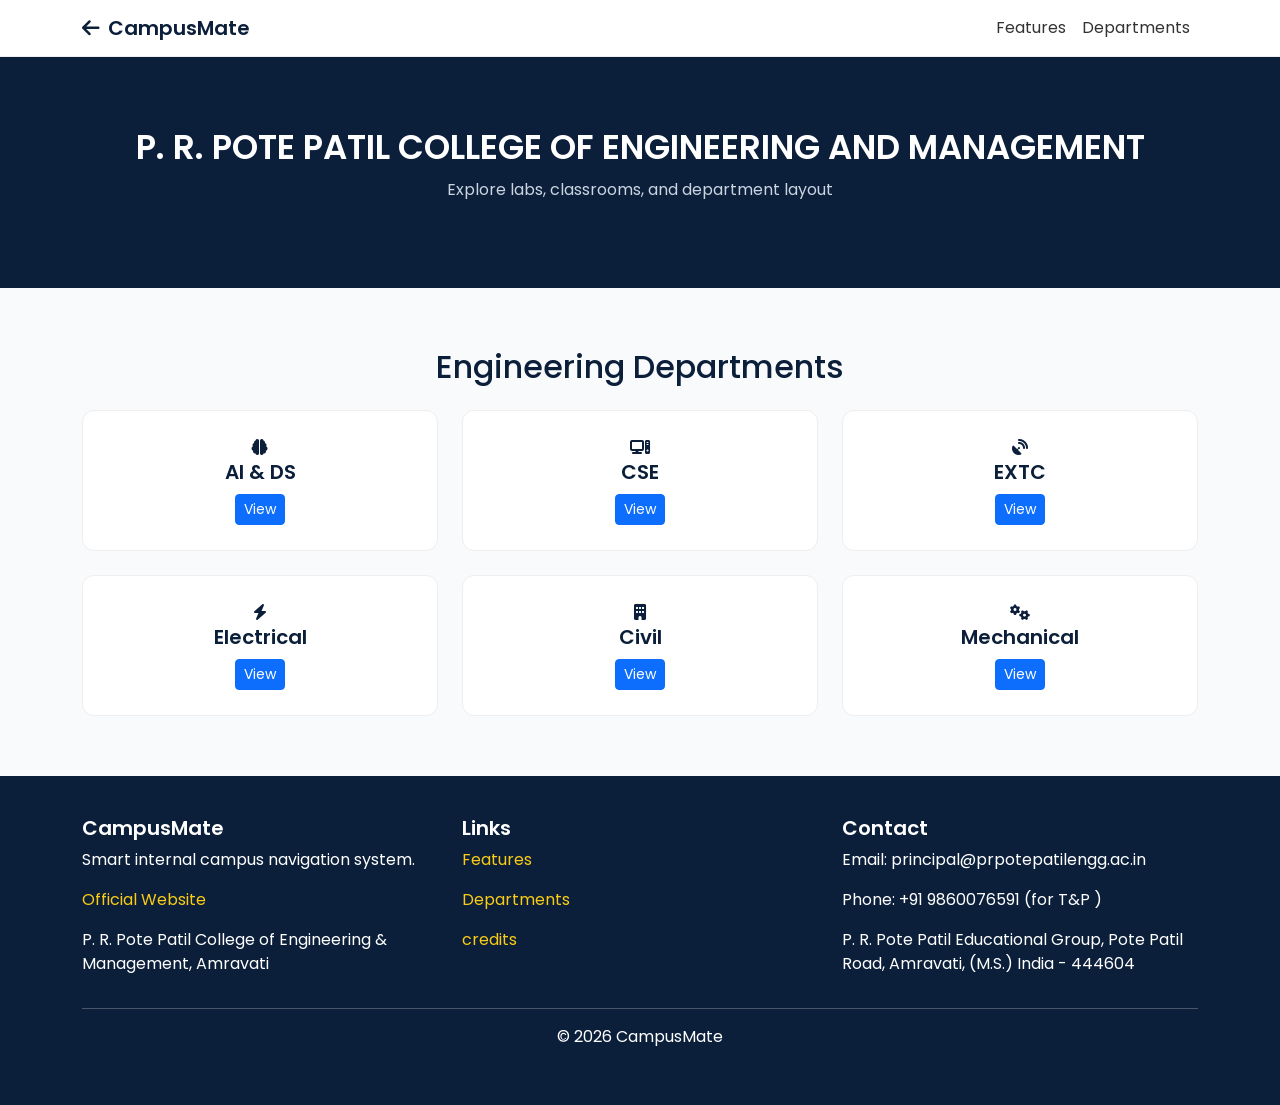
<file: dept/explore dept.html>
<!DOCTYPE html>
<html lang="en">
<head>
  <meta charset="UTF-8">
  <title>Civil Engineering – CampusMate</title>
  <meta name="viewport" content="width=device-width, initial-scale=1">

  <!-- Bootstrap -->
  <link href="https://cdn.jsdelivr.net/npm/bootstrap@5.3.8/dist/css/bootstrap.min.css" rel="stylesheet">

  <!-- Font -->
  <link href="https://fonts.googleapis.com/css2?family=Poppins:wght@300;400;500;600&display=swap" rel="stylesheet">

  <!-- Icons -->
  <link href="https://cdnjs.cloudflare.com/ajax/libs/font-awesome/6.5.1/css/all.min.css" rel="stylesheet">

  <!-- Dept CSS -->
  <link rel="stylesheet" href="../css/dept.css">
</head>

<body>

<!-- NAVBAR -->
<nav class="navbar navbar-expand-lg">
  <div class="container">

    <a class="navbar-brand d-flex align-items-center" href="../index.html">
      <i class="fa-solid fa-arrow-left me-2"></i>
      CampusMate
    </a>

    <button class="navbar-toggler" data-bs-toggle="collapse" data-bs-target="#navMenu">
      <span class="navbar-toggler-icon"></span>
    </button>

    <div class="collapse navbar-collapse" id="navMenu">
      <ul class="navbar-nav ms-auto">
        <li class="nav-item"><a class="nav-link" href="../index.html#features">Features</a></li>
        <li class="nav-item"><a class="nav-link" href="../index.html#engineering">Departments</a></li>
      </ul>
    </div>

  </div>
</nav>

<!-- HERO -->
<section class="dept-hero">
  <div class="container text-center">
    <h1>P. R. POTE PATIL COLLEGE OF ENGINEERING AND MANAGEMENT</h1>
    <p>Explore labs, classrooms, and department layout</p>
  </div>
</section>

<!-- MAIN CONTENT -->
<!-- DEPARTMENTS -->
<section id="engineering" class="section light">
  <div class="container text-center">
    <h2 class="mb-4">Engineering Departments</h2>

    <div class="row g-4">

      <div class="col-6 col-md-4">
        <div class="card-box">
          <i class="fa-solid fa-brain"></i>
          <h5>AI & DS</h5>
          <a href="aids.html" class="btn btn-primary btn-sm">View</a>
        </div>
      </div>

      <div class="col-6 col-md-4">
        <div class="card-box">
          <i class="fa-solid fa-computer"></i>
          <h5>CSE</h5>
          <a href="cse.html" class="btn btn-primary btn-sm">View</a>
        </div>
      </div>

      <div class="col-6 col-md-4">
        <div class="card-box">
          <i class="fa-solid fa-satellite-dish"></i>
          <h5>EXTC</h5>
          <a href="extc.html" class="btn btn-primary btn-sm">View</a>
        </div>
      </div>

      <div class="col-6 col-md-4">
        <div class="card-box">
          <i class="fa-solid fa-bolt"></i>
          <h5>Electrical</h5>
          <a href="ee.html" class="btn btn-primary btn-sm">View</a>
        </div>
      </div>

      <div class="col-6 col-md-4">
        <div class="card-box">
          <i class="fa-solid fa-building"></i>
          <h5>Civil</h5>
          <a href="civil.html" class="btn btn-primary btn-sm">View</a>
        </div>
      </div>

      <div class="col-6 col-md-4">
        <div class="card-box">
          <i class="fa-solid fa-gears"></i>
          <h5>Mechanical</h5>
          <a href="mech.html" class="btn btn-primary btn-sm">View</a>
        </div>
      </div>

    </div>
  </div>
</section>

<!-- FOOTER -->
<footer class="footer">
  <div class="container">
    <div class="row text-center text-md-start">

      <div class="col-md-4">
        <h5>CampusMate</h5>
        <p>Smart internal campus navigation system.</p>
        <p><a href="https://prpotepatilengg.ac.in/" target="_blank" rel="noopener noreferrer">Official Website</a></p>
        <p>P. R. Pote Patil College of Engineering & Management, Amravati</p>
      </div>

      <div class="col-md-4">
        <h5>Links</h5>
        <p><a href="#features">Features</a></p>
        <p><a href="#engineering">Departments</a></p>
        <p><a href="credits.html" target="_blank">credits</a></p>

      </div>

      <div class="col-md-4">
        <h5>Contact</h5>
        <p>Email: principal@prpotepatilengg.ac.in</p>
        <p>Phone: +91 9860076591 (for T&P )</p>
        <p>P. R. Pote Patil Educational Group, Pote Patil Road, Amravati, (M.S.) India - 444604</p>
      </div>

    </div>

    <hr>
    <p class="text-center">© 2026 CampusMate</p>
  </div>
</footer>

<script src="https://cdn.jsdelivr.net/npm/bootstrap@5.3.8/dist/js/bootstrap.bundle.min.js"></script>

</body>
</html>
</file>
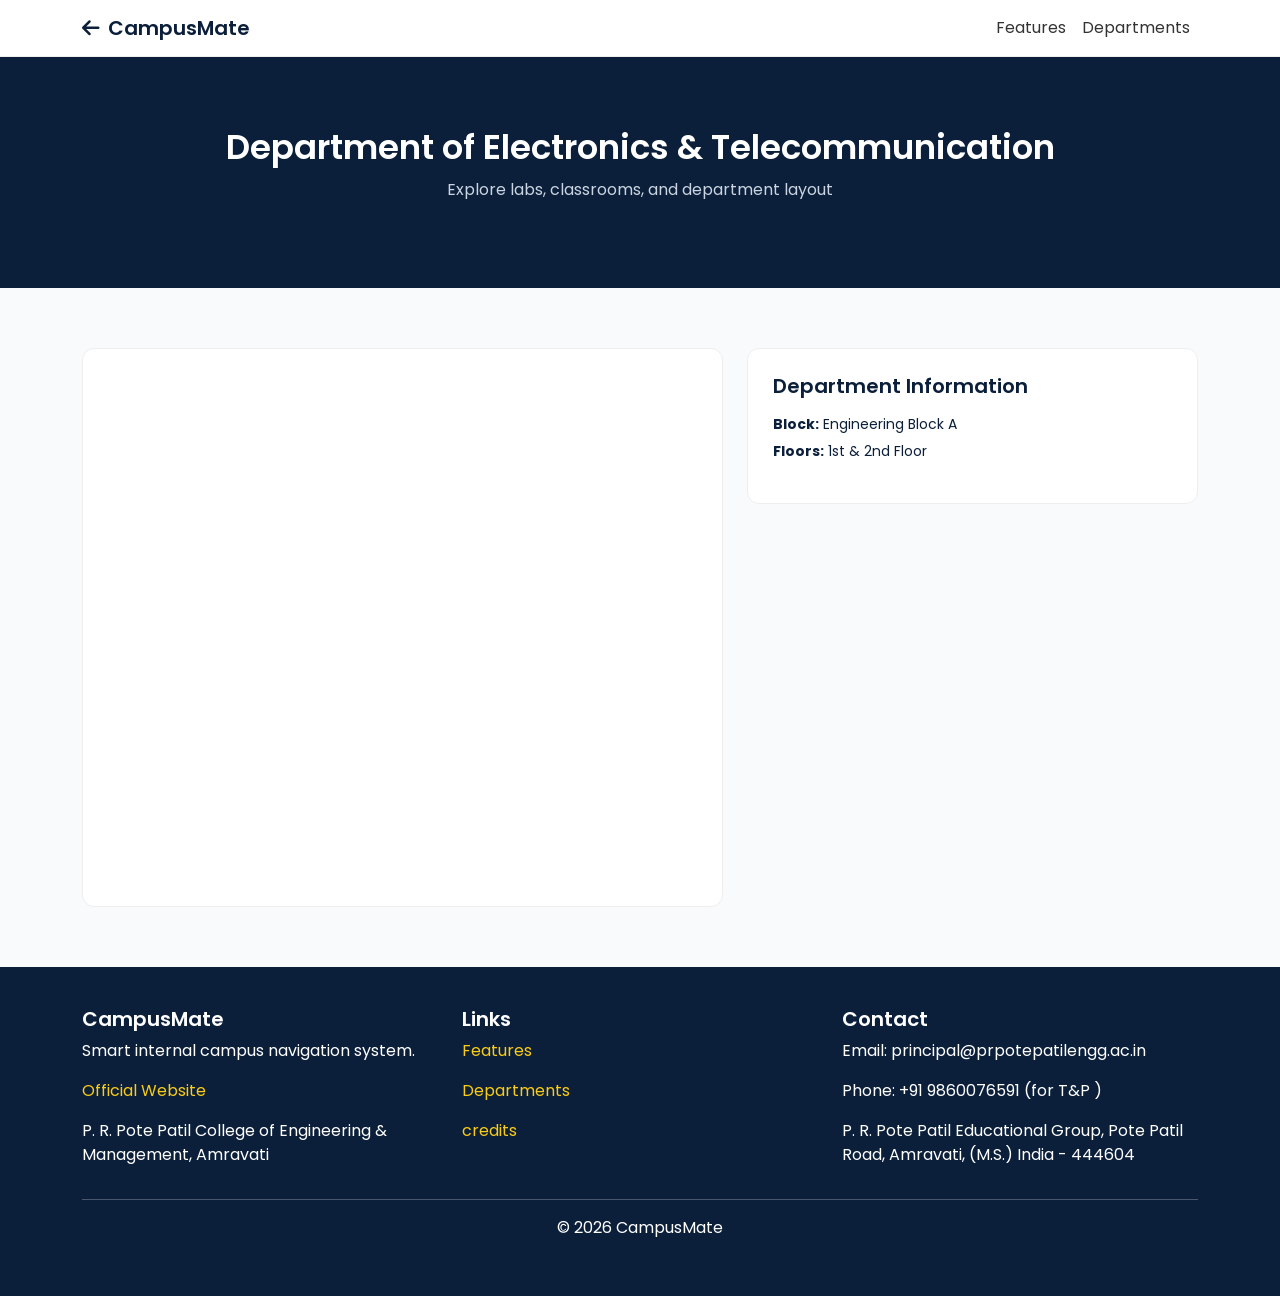
<file: dept/extc.html>
<!DOCTYPE html>
<html lang="en">
<head>
  <meta charset="UTF-8">
  <title>Electronics & Telecommunication – CampusMate</title>
  <meta name="viewport" content="width=device-width, initial-scale=1">

  <!-- Bootstrap -->
  <link href="https://cdn.jsdelivr.net/npm/bootstrap@5.3.8/dist/css/bootstrap.min.css" rel="stylesheet">

  <!-- Font -->
  <link href="https://fonts.googleapis.com/css2?family=Poppins:wght@300;400;500;600&display=swap" rel="stylesheet">

  <!-- Icons -->
  <link href="https://cdnjs.cloudflare.com/ajax/libs/font-awesome/6.5.1/css/all.min.css" rel="stylesheet">

  <!-- Dept CSS -->
  <link rel="stylesheet" href="../css/dept.css">
</head>

<body>

<!-- NAVBAR -->
<nav class="navbar navbar-expand-lg">
  <div class="container">

    <a class="navbar-brand d-flex align-items-center" href="../index.html">
      <i class="fa-solid fa-arrow-left me-2"></i>
      CampusMate
    </a>

    <button class="navbar-toggler" data-bs-toggle="collapse" data-bs-target="#navMenu">
      <span class="navbar-toggler-icon"></span>
    </button>

    <div class="collapse navbar-collapse" id="navMenu">
      <ul class="navbar-nav ms-auto">
        <li class="nav-item"><a class="nav-link" href="../index.html#features">Features</a></li>
        <li class="nav-item"><a class="nav-link" href="../index.html#engineering">Departments</a></li>
      </ul>
    </div>

  </div>
</nav>

<!-- HERO -->
<section class="dept-hero">
  <div class="container text-center">
    <h1>Department of Electronics & Telecommunication</h1>
    <p>Explore labs, classrooms, and department layout</p>
  </div>
</section>

<!-- MAIN CONTENT -->
<section class="section">
  <div class="container">

    <div class="row g-4 align-items-start">

      <!-- MAP (Mappedin Embed) -->
      <div class="col-lg-7">
        <div class="card-box map-container">
          <iframe 
            title="Mappedin Map"
            allow="clipboard-write 'self' https://app.mappedin.com; web-share 'self' https://app.mappedin.com"
            width="100%"
            height="500"
            frameborder="0"
            style="border:0;"
            src="https://app.mappedin.com/map/69ca2eba5f04c9000b31125d?embedded=true">
          </iframe>
        </div>
      </div>

      <!-- INFO -->
      <div class="col-lg-5">
        <div class="card-box">
          <h5 class="mb-3">Department Information</h5>

          <ul class="list-unstyled">
            <li><strong>Block:</strong> Engineering Block A</li>
            <li><strong>Floors:</strong> 1st & 2nd Floor</li>
            
          </ul>
        </div>
      </div>

    </div>

  </div>
</section>

<!-- FOOTER -->
<footer class="footer">
  <div class="container">
    <div class="row text-center text-md-start">

      <div class="col-md-4">
        <h5>CampusMate</h5>
        <p>Smart internal campus navigation system.</p>
        <p><a href="https://prpotepatilengg.ac.in/" target="_blank" rel="noopener noreferrer">Official Website</a></p>
        <p>P. R. Pote Patil College of Engineering & Management, Amravati</p>
      </div>

      <div class="col-md-4">
        <h5>Links</h5>
        <p><a href="#features">Features</a></p>
        <p><a href="#engineering">Departments</a></p>
        <p><a href="credits.html" target="_blank">credits</a></p>

      </div>

      <div class="col-md-4">
        <h5>Contact</h5>
        <p>Email: principal@prpotepatilengg.ac.in</p>
        <p>Phone: +91 9860076591 (for T&P )</p>
        <p>P. R. Pote Patil Educational Group, Pote Patil Road, Amravati, (M.S.) India - 444604</p>
      </div>

    </div>

    <hr>
    <p class="text-center">© 2026 CampusMate</p>
  </div>
</footer>

<script src="https://cdn.jsdelivr.net/npm/bootstrap@5.3.8/dist/js/bootstrap.bundle.min.js"></script>

</body>
</html>
</file>
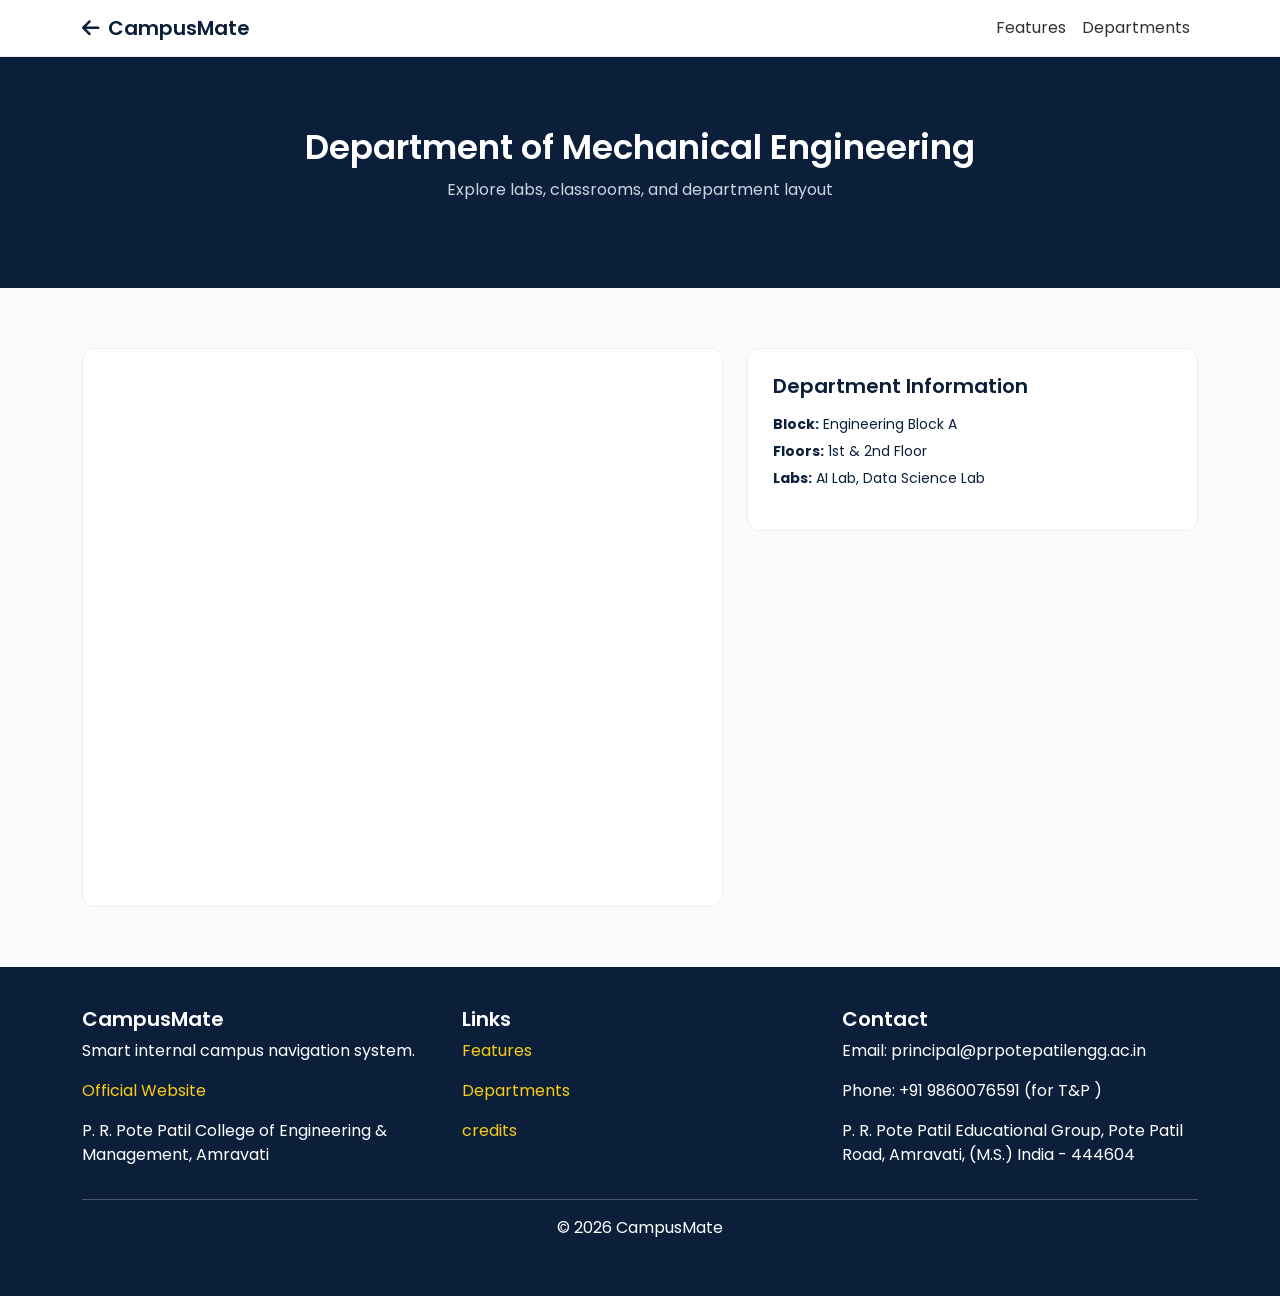
<file: dept/mech.html>
<!DOCTYPE html>
<html lang="en">
<head>
  <meta charset="UTF-8">
  <title>Mechanical Engineering – CampusMate</title>
  <meta name="viewport" content="width=device-width, initial-scale=1">

  <!-- Bootstrap -->
  <link href="https://cdn.jsdelivr.net/npm/bootstrap@5.3.8/dist/css/bootstrap.min.css" rel="stylesheet">

  <!-- Font -->
  <link href="https://fonts.googleapis.com/css2?family=Poppins:wght@300;400;500;600&display=swap" rel="stylesheet">

  <!-- Icons -->
  <link href="https://cdnjs.cloudflare.com/ajax/libs/font-awesome/6.5.1/css/all.min.css" rel="stylesheet">

  <!-- Dept CSS -->
  <link rel="stylesheet" href="../css/dept.css">
</head>

<body>

<!-- NAVBAR -->
<nav class="navbar navbar-expand-lg">
  <div class="container">

    <a class="navbar-brand d-flex align-items-center" href="../index.html">
      <i class="fa-solid fa-arrow-left me-2"></i>
      CampusMate
    </a>

    <button class="navbar-toggler" data-bs-toggle="collapse" data-bs-target="#navMenu">
      <span class="navbar-toggler-icon"></span>
    </button>

    <div class="collapse navbar-collapse" id="navMenu">
      <ul class="navbar-nav ms-auto">
        <li class="nav-item"><a class="nav-link" href="../index.html#features">Features</a></li>
        <li class="nav-item"><a class="nav-link" href="../index.html#engineering">Departments</a></li>
      </ul>
    </div>

  </div>
</nav>

<!-- HERO -->
<section class="dept-hero">
  <div class="container text-center">
    <h1>Department of Mechanical Engineering</h1>
    <p>Explore labs, classrooms, and department layout</p>
  </div>
</section>

<!-- MAIN CONTENT -->
<section class="section">
  <div class="container">

    <div class="row g-4 align-items-start">

      <!-- MAP (Mappedin Embed) -->
      <div class="col-lg-7">
        <div class="card-box map-container">
          <iframe 
            title="Mappedin Map"
            allow="clipboard-write 'self' https://app.mappedin.com; web-share 'self' https://app.mappedin.com"
            width="100%"
            height="500"
            frameborder="0"
            style="border:0;"
            src="https://app.mappedin.com/map/69b9a0096a45ca000bd17ec3?embedded=true">
          </iframe>
        </div>
      </div>

      <!-- INFO -->
      <div class="col-lg-5">
        <div class="card-box">
          <h5 class="mb-3">Department Information</h5>

          <ul class="list-unstyled">
            <li><strong>Block:</strong> Engineering Block A</li>
            <li><strong>Floors:</strong> 1st & 2nd Floor</li>
            <li><strong>Labs:</strong> AI Lab, Data Science Lab</li>
          </ul>
        </div>
      </div>

    </div>

  </div>
</section>

<!-- FOOTER -->
<footer class="footer">
  <div class="container">
    <div class="row text-center text-md-start">

      <div class="col-md-4">
        <h5>CampusMate</h5>
        <p>Smart internal campus navigation system.</p>
        <p><a href="https://prpotepatilengg.ac.in/" target="_blank" rel="noopener noreferrer">Official Website</a></p>
        <p>P. R. Pote Patil College of Engineering & Management, Amravati</p>
      </div>

      <div class="col-md-4">
        <h5>Links</h5>
        <p><a href="#features">Features</a></p>
        <p><a href="#engineering">Departments</a></p>
        <p><a href="credits.html" target="_blank">credits</a></p>

      </div>

      <div class="col-md-4">
        <h5>Contact</h5>
        <p>Email: principal@prpotepatilengg.ac.in</p>
        <p>Phone: +91 9860076591 (for T&P )</p>
        <p>P. R. Pote Patil Educational Group, Pote Patil Road, Amravati, (M.S.) India - 444604</p>
      </div>

    </div>

    <hr>
    <p class="text-center">© 2026 CampusMate</p>
  </div>
</footer>

<script src="https://cdn.jsdelivr.net/npm/bootstrap@5.3.8/dist/js/bootstrap.bundle.min.js"></script>

</body>
</html>
</file>
<file: css/style.css>
:root {
  --navy: #0B1F3A;
  --yellow: #FACC15;
  --orange: #F97316;
}

/* BASE */
body {
  font-family: 'Poppins', sans-serif;
  margin: 0;
  background: var(--bg);
  color: var(--text);
  transition: 0.3s;
}

/* NAVBAR */
.navbar {
  background: var(--navy);
  color: var(--yellow);
}

.navbar-brand,
.nav-link {
  color: var(--text) !important;
}

.nav-link:hover {
  color: var(--orange) !important;
}

/* HERO */
.hero {
   min-height: 100vh;
  display: flex;
  align-items: center;
  justify-content: center;
  text-align: center;
  color: #eee;

  background: 
    linear-gradient(rgba(53, 57, 147, 0.827), rgba(5, 3, 24, 0.5)), 
    url('../assets/landing/campus-map.jpg');

  background-size: cover;
  background-position: center;
  background-repeat: no-repeat;
}

/* MAP CONTAINER */

.map-section {
  width: 100%;
  max-width: 1200px;
  margin: 60px auto;
  padding: 10px;
  border: 2px solid #4f51539e; 
  border-radius: 12px;
}

.map-section iframe {
  width: 100%;
  height: 70vh; /* dynamic height based on screen */
  border: 0;
  border-radius: 12px;
}

/* SECTIONS */
.section {
  padding: 70px 0;
}

.section.light {
  background: #f8f9fa;
}

/* CARDS */
.card-box {
  background: #ffffff;
  padding: 25px;
  border-radius: 12px;
  transition: 0.3s;
  border: 1px solid #eee;
}

.card-box:hover {
  transform: translateY(-6px);
  box-shadow: 0 10px 25px rgba(0,0,0,0.1);
}


/* ICON */
.card-box i {
  font-size: 30px;
  color: var(--orange);
  margin-bottom: 10px;
}

/* BUTTON */
.btn-primary {
  background: var(--orange);
  border: none;
}

.btn-primary:hover {
  background: #ea580c;
}

/* FOOTER */
.footer {
  background: var(--navy);
  color: #fff;
  padding: 40px 0;
}

.footer a {
  color: var(--yellow);
  text-decoration: none;
}

.footer a:hover {
  text-decoration: underline;
}


@media (max-width: 768px) {
  .hero {
     min-height: auto !important;
  height: auto !important;
  padding: 20px;
  }

  .hero h1 {
    font-size: 22px !important;
  }

  .hero p {
    font-size: 13px !important;
  }
}

    .dept-hero {
    padding: 50px 0;
  }

  .dept-hero h1 {
    font-size: 24px;
  }

.footer .col-md-4 {
    margin-bottom: 20px;
    text-align: center;
  }

  .footer h5 {
    font-size: 16px;
  }

  .footer p {
    font-size: 14px;
  }

  .card-box {
    padding: 18px;
}

#features .card-box {
    padding: 12px;
  }

  #features .card-box i {
    font-size: 20px;
  }

  #features .card-box h5 {
    font-size: 14px;
  }

  #features .card-box p {
    font-size: 12px;
  }

.footer-mobile-img {
  display: none;
}

/* for mobile */
  .footer-mobile-img {
    display: block;
    margin-top: 20px;
  }

  .footer-mobile-img img {
    max-width: 120px;
    opacity: 0.9;
  }

  /* Tablet map */
  .map-section iframe {
    height: 60vh;
  }

  /* Mobile map */
  .map-section iframe {
    height: 50vh;
  }
</file>
<file: css/dept.css>
/* BASE */
body {
  font-family: 'Poppins', sans-serif;
  margin: 0;
  background: #f8fafc;
  color: #0B1F3A;
}

/* NAVBAR */
.navbar {
  background: #ffffff;
  border-bottom: 1px solid #eee;
}

.navbar-brand {
  font-weight: 600;
  color: #0B1F3A !important;
}

.nav-link {
  color: #333 !important;
}

.nav-link:hover {
  color: #F97316 !important;
}

/* HERO */
.dept-hero {
  background: #0B1F3A;
  color: #fff;
  padding: 70px 0;
  text-align: center;
}

.dept-hero h1 {
  font-size: 34px;
  font-weight: 600;
}

.dept-hero p {
  margin-top: 10px;
  color: #cbd5e1;
}

/* SECTION */
.section {
  padding: 60px 0;
}

/* CARD */
.card-box {
  background: #ffffff;
  padding: 25px;
  border-radius: 12px;
  border: 1px solid #eee;
  transition: 0.3s;
}

.card-box:hover {
  transform: translateY(-5px);
  box-shadow: 0 10px 25px rgba(0,0,0,0.08);
}

/* IMAGE */
.card-box img {
  width: 100%;
  border-radius: 10px;
}

/* TEXT */
.card-box h5 {
  font-weight: 600;
  margin-bottom: 10px;
}

.card-box ul li {
  margin-bottom: 6px;
  font-size: 14px;
}

/* FOOTER */
.footer {
  background: #0B1F3A;
  color: #fff;
  padding: 40px 0;
}

.footer h5 {
  font-weight: 600;
}

.footer a {
  color: #FACC15;
  text-decoration: none;
}

.footer a:hover {
  text-decoration: underline;
}

/* RESPONSIVE */
@media (max-width: 768px) {
  .dept-hero h1 {
    font-size: 26px;
  }

  .card-box {
    padding: 20px;
  }
}
</file>
